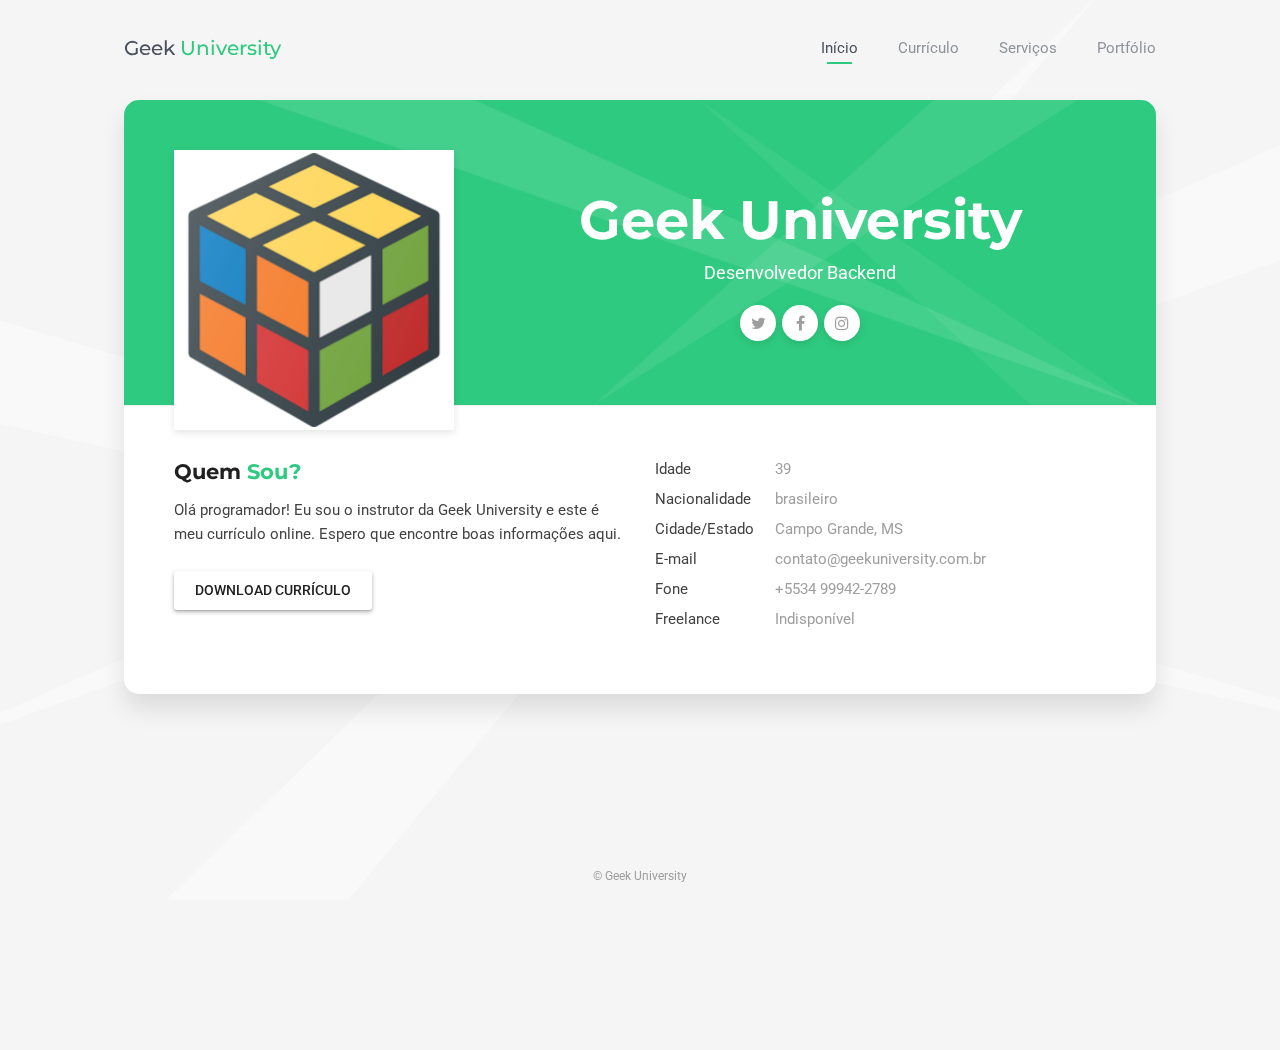
<file: index.html>
<!DOCTYPE html>
<html lang="pt-br" class="no-js">
  <head>
    <meta charset="UTF-8" />
    <meta http-equiv="X-UA-Compatible" content="IE=edge"> 
    <title>Geek University</title>
    <meta name="viewport" content="width=device-width, initial-scale=1, maximum-scale=1" />
    <meta name="description" content="Curriculum vitae Geek University" />
    <meta name="keywords" content="curriculo, vitae, geek, university, git, github" />
    <link rel="shortcut icon" href="favicon.ico">

    <link rel="stylesheet" href="css/bootstrap.min.css" type="text/css">
    <link rel="stylesheet" href="css/normalize.css" type="text/css">
    <link rel="stylesheet" href="css/animate.css" type="text/css">
    <link rel="stylesheet" href="css/transition-animations.css" type="text/css">
    <link rel="stylesheet" href="css/owl.carousel.css" type="text/css">
    <link rel="stylesheet" href="css/magnific-popup.css" type="text/css">
    <link rel="stylesheet" href="css/main-green.css" type="text/css">
    <script src="js/jquery-2.1.3.min.js"></script>
    <script src="js/modernizr.custom.js"></script>
  </head>

  <body class="material-template">
    <!-- Loading animation -->
    <div class="preloader">
      <div class="preloader-animation">
        <div class="preloader-spinner">
        </div>
      </div>
    </div>
    <!-- /Loading animation -->

    <div id="page" class="page">
      <!-- Header -->
      <header id="site_header" class="header mobile-menu-hide">
        <div class="header-content">
          <div class="site-title-block mobile-hidden">
            <a href="index.html#home"><div class="site-title">Geek <span>University</span></div></a>
          </div>

          <!-- Navigation -->
          <div class="site-nav">
            <!-- Main menu -->
            <ul id="nav" class="site-main-menu">
              <li>
                <a class="pt-trigger" href="index.html#home">Início</a>
              </li>
              <li>
                <a class="pt-trigger" href="index.html#resume">Currículo</a>
              </li>
              <li>
                <a class="pt-trigger" href="index.html#services">Serviços</a>
              </li>
              <li>
                <a class="pt-trigger" href="index.html#portfolio">Portfólio</a>
              </li>
            </ul>
            <!-- /Main menu -->
          </div>
          <!-- Navigation -->
        </div>
      </header>
      <!-- /Header -->

      <!-- Mobile Header -->
      <div class="mobile-header mobile-visible">
        <div class="mobile-logo-container">
          <div class="mobile-site-title">Geek University</div>
        </div>

        <a class="menu-toggle mobile-visible">
          <i class="fa fa-bars"></i>
        </a>
      </div>
      <!-- /Mobile Header -->

      <!-- Main Content -->
      <div id="main" class="site-main">
        <!-- Page changer wrapper -->
        <div class="pt-wrapper">
          <!-- Subpages -->
          <div class="subpages">

            <!-- Home Subpage -->
            <section class="pt-page" data-id="home">
              <div class="section-inner start-page-content">
                <div class="page-header">
                  <div class="row">
                    <div class="col-sm-4 col-md-4 col-lg-4">
                      <div class="photo">
                        <img src="images/rubik.png" alt="Geek University">
                      </div>
                    </div>

                    <div class="col-sm-8 col-md-8 col-lg-8">
                      <div class="title-block">
                        <h1>Geek University</h1>
                        <div class="owl-carousel text-rotation">                                    
                          <div class="item">
                            <div class="sp-subtitle">Desenvolvedor Backend</div>
                          </div>
                          <div class="item">
                            <div class="sp-subtitle">Cientista de Dados</div>
                          </div>
                          <div class="item">
                            <div class="sp-subtitle">Engenheiro Blockchain</div>
                          </div>
                        </div>
                      </div>

                      <div class="social-links">
                        <a href="https://www.twitter.com/" target="_blank"><i class="fa fa-twitter"></i></a>
                        <a href="https://www.facebook.com/" target="_blank"><i class="fa fa-facebook"></i></a>
                        <a href="https://www.instagram.com/" target="_blank"><i class="fa fa-instagram"></i></a>
                      </div>
                    </div>
                  </div>
                </div>

                <div class="page-content">
                  <div class="row">

                    <div class="col-sm-6 col-md-6 col-lg-6">
                      <div class="about-me">
                        <div class="block-title">
                          <h3>Quem <span>Sou?</span></h3>
                        </div>
                        <p>Olá programador! Eu sou o instrutor da Geek University e este
                          é meu currículo online. Espero que encontre boas informações
                          aqui.
                        </p>
                      </div>
                      <div class="download-resume">
                        <a href="#" class="btn btn-secondary" target="_blank">Download Currículo</a>
                      </div>
                    </div>

                    <div class="col-sm-6 col-md-6 col-lg-6">
                      <ul class="info-list">
                        <li><span class="title">Idade</span><span class="value">39</span></li>
                        <li><span class="title">Nacionalidade</span><span class="value">brasileiro</span></li>
                        <li><span class="title">Cidade/Estado</span><span class="value">Campo Grande, MS</span></li>
                        <li><span class="title">E-mail</span><span class="value">contato@geekuniversity.com.br</span></li>
                        <li><span class="title">Fone</span><span class="value">+5534 99942-2789</span></li>
                        <li><span class="title">Freelance</span><span class="value available">Indisponível</span></li>
                      </ul>
                    </div>

                  </div>
                </div>
              </div>
            </section>
            <!-- End of Home Subpage -->

            <!-- Resume Subpage -->
            <section class="pt-page" data-id="resume">
              <div class="section-inner custom-page-content">
                <div class="page-header color-1">
                  <h2>Currículo</h2>
                </div>
                <div class="page-content">

                  <div class="row">
                    <div class="col-sm-6 col-md-6 col-lg-6">
                      <div class="block">
                        <div class="block-title">
                          <h3>Educação</h3>
                        </div>

                        <div class="timeline">
                          <!-- Education 1 -->
                          <div class="timeline-item">
                            <h4 class="item-title">Curso de Programação em Python</h4>
                            <span class="item-period">2019</span>
                            <span class="item-small">Geek University</span>
                            <p class="item-description">Curso completo de programação na linguagem Python que me proporcionou verdadeiro conhecimento na linguagem.</p>
                          </div>
                          <!-- / Education 1 -->

                          <!-- Education 2 -->
                          <div class="timeline-item">
                            <h4 class="item-title">Specialization Course</h4>
                            <span class="item-period">2010</span>
                            <span class="item-small">Apple Inc.</span>
                            <p class="item-description">Mauris magna sapien, pharetra consectetur fringilla vitae, interdum sed tortor.</p>
                          </div>
                          <!-- / Education 2 -->

                        </div>
                      </div>
                    </div>

                    <div class="col-sm-6 col-md-6 col-lg-6">
                      <div class="block">
                        <div class="block-title">
                          <h3>Experiência Profissional</h3>
                        </div>

                        <div class="timeline">
                          <!-- Experience 1 -->
                          <div class="timeline-item">
                            <h4 class="item-title">Frontend-developer</h4>
                            <span class="item-period">Dec 2012 - Current</span>
                            <span class="item-small">Web Agency</span>
                            <p class="item-description">Mauris magna sapien, pharetra consectetur fringilla vitae, interdum sed tortor.</p>
                          </div>
                          <!-- / Experience 1 -->

                          <!-- Experience 2 -->
                          <div class="timeline-item">
                            <h4 class="item-title">Web Designer</h4>
                            <span class="item-period">Dec 2011 - Nov 2012</span>
                            <span class="item-small">Apple Inc.</span>
                            <p class="item-description">Mauris magna sapien, pharetra consectetur fringilla vitae, interdum sed tortor.</p>
                          </div>
                          <!-- / Experience 2 -->

                          <!-- Experience 3 -->
                          <div class="timeline-item">
                            <h4 class="item-title">Graphic Designer</h4>
                            <span class="item-period">Jan 2010 - Dec 2011</span>
                            <span class="item-small">Apple Inc.</span>
                            <p class="item-description">Mauris magna sapien, pharetra consectetur fringilla vitae, interdum sed tortor.</p>
                          </div>
                          <!-- / Experience 3 -->
                        </div>
                      </div>
                    </div>
                  </div>

                  <div class="row">
                    <div class="col-sm-6 col-md-6 col-lg-6">
                      <div class="block">
                        <div class="block-title">
                          <h3>Design <span>Skills</span></h3>
                        </div>

                        <div class="skills-info">
                          <h4>Web Design</h4>                               
                          <div class="skill-container">
                            <div class="skill-percentage skill-1"></div>
                          </div>

                          <h4>Graphic Design</h4>
                          <div class="skill-container">
                            <div class="skill-percentage skill-2"></div>
                          </div>

                          <h4>Print Design</h4>
                          <div class="skill-container">
                            <div class="skill-percentage skill-3"></div>
                          </div> 
                        </div>

                      </div>
                    </div>

                    <div class="col-sm-6 col-md-6 col-lg-6">
                      <div class="block">
                        <div class="block-title">
                          <h3>Coding <span>Skills</span></h3>
                        </div>

                        <div class="skills-info">
                          <h4>HTML5</h4>                               
                          <div class="skill-container">
                            <div class="skill-percentage skill-4"></div>
                          </div>

                          <h4>CSS3/LESS/SASS</h4>
                          <div class="skill-container">
                            <div class="skill-percentage skill-5"></div>
                          </div>

                          <h4>jQuery</h4>
                          <div class="skill-container">
                            <div class="skill-percentage skill-6"></div>
                          </div> 
                        </div>
                        
                      </div>
                    </div>
                  </div>

                  <!-- Download Resume Button -->
                  <div class="row">
                    <div class="col-sm-12 col-md-12 col-lg-12">
                      <div class="block">
                        <div class="center download-resume">
                          <a href="#" class="btn btn-secondary" target="_blank">Download Currículo</a>
                        </div>
                      </div>
                    </div>
                  </div>
                  <!-- End of Download Resume Button -->

                </div>
              </div>
            </section>
            <!-- End of Resume Subpage -->


            <!-- Services Subpage -->
            <section class="pt-page" data-id="services">
              <div class="section-inner custom-page-content">
                <div class="page-header color-1">
                  <h2>Serviços Prestados</h2>
                </div>
                <div class="page-content">
                  <!-- My Services -->
                  <div class="row">
                    <div class="col-sm-12 col-md-12">
                      <div class="block-title">
                        <h3>Sou <span>bom em...</span></h3>
                      </div>
                    </div>

                    <div class="col-sm-6 col-md-3">
                      <div class="service-block"> 
                        <div class="service-info">
                          <!--<i class="service-icon fa fa-shopping-cart"></i>-->
                          <div class="service-image">
                            <img src="images/service/python.png" alt="Responsive Design" class="mCS_img_loaded">
                          </div>
                          <h4>Programação Python</h4>
                          <p>Lorem ipsum dolor sit amet, consectetur adipisicing elit, sed do eiusmod tempor.</p>
                        </div>
                      </div>
                    </div>

                    <div class="col-sm-6 col-md-3">
                      <div class="service-block"> 
                        <div class="service-info">
                          <div class="service-image">
                            <img src="images/service/photography_icon.png" alt="Photography" class="mCS_img_loaded">
                          </div>
                          <h4>Photography</h4>
                          <p>Lorem ipsum dolor sit amet, consectetur adipisicing elit, sed do eiusmod tempor.</p>
                        </div>
                      </div>
                    </div>

                    <div class="col-sm-6 col-md-3">
                      <div class="service-block"> 
                        <div class="service-info">
                          <div class="service-image">
                            <img src="images/service/creativity_icon.png" alt="Creativity" class="mCS_img_loaded">
                          </div>
                          <h4>Management</h4>
                          <p>Lorem ipsum dolor sit amet, consectetur adipisicing elit, sed do eiusmod tempor.</p>
                        </div>
                      </div>
                    </div>

                    <div class="col-sm-6 col-md-3">
                      <div class="service-block"> 
                        <div class="service-info">
                          <div class="service-image">
                            <img src="images/service/advetising_icon.png" alt="Advetising" class="mCS_img_loaded">
                          </div>
                          <h4>Advertising</h4>
                          <p>Lorem ipsum dolor sit amet, consectetur adipisicing elit, sed do eiusmod tempor.</p>
                        </div>
                      </div>
                    </div>
                  </div>
                  <!-- End of My Services -->

                  <!-- Clients -->
                  <div class="row">
                    <div class="col-sm-12 col-md-12">
                      <div class="block-title">
                        <h3>Clientes</h3>
                      </div>

                      <div class="col-sm-4 col-md-2 subpage-block">
                        <div class="client-block">
                          <a href="index.html#" target="_blank"><img src="images/clients/client_1.png" alt="image" class="mCS_img_loaded"></a>
                        </div>
                      </div>

                      <div class="col-sm-4 col-md-2 subpage-block">
                        <div class="client-block">
                          <a href="index.html#" target="_blank"><img src="images/clients/client_2.png" alt="image" class="mCS_img_loaded"></a>
                        </div>
                      </div>

                      <div class="col-sm-4 col-md-2 subpage-block">
                        <div class="client-block">
                          <a href="index.html#" target="_blank"><img src="images/clients/client_3.png" alt="image" class="mCS_img_loaded"></a>
                        </div>
                      </div>

                      <div class="col-sm-4 col-md-2 subpage-block">
                        <div class="client-block">
                          <a href="index.html#" target="_blank"><img src="images/clients/client_4.png" alt="image" class="mCS_img_loaded"></a>
                        </div>
                      </div>

                      <div class="col-sm-4 col-md-2 subpage-block">
                        <div class="client-block">
                          <a href="index.html#" target="_blank"><img src="images/clients/client_5.png" alt="image" class="mCS_img_loaded"></a>
                        </div>
                      </div>

                      <div class="col-sm-4 col-md-2 subpage-block">
                        <div class="client-block">
                          <a href="index.html#" target="_blank"><img src="images/clients/client_6.png" alt="image" class="mCS_img_loaded"></a>
                        </div>
                      </div>

                    </div>
                  </div>
                  <!-- End of Clients -->

                  <!-- Testimonials -->
                  <div class="row">
                    <div class="col-sm-12 col-md-12">
                      <div class="block-title">
                        <h3>Depoimentos de clientes</h3>
                      </div>


                      <div class="testimonials owl-carousel block">
                        <!-- Testimonial 1 -->
                        <div class="testimonial-item">
                          <!-- Testimonial Author -->
                          <div class="testimonial-credits">
                            <!-- Picture -->
                            <div class="testimonial-picture">
                              <img src="images/testimonials/testimonial_photo_1.jpg" alt="">
                            </div>              
                            <!-- /Picture -->
                            <!-- Testimonial author information -->
                            <div class="testimonial-author-info">
                              <p class="testimonial-author">Maria Richardson</p>
                              <p class="testimonial-firm">Lindsley's Lumber</p>
                            </div>
                          </div>
                          <!-- /Testimonial author information -->
                          <!-- Testimonial Content -->
                          <div class="testimonial-content">
                            <div class="testimonial-text">
                              <p>"Phasellus eu nunc tincidunt, ultricies elit vitae, pretium eros. Sed sed ipsum sed massa."</p>
                            </div>
                          </div>            
                          <!-- /Testimonial Content -->                
                        </div>
                        <!-- End of Testimonial 1 -->

                        <!-- Testimonial 2 -->
                        <div class="testimonial-item">
                          <!-- Testimonial Author -->
                          <div class="testimonial-credits">
                            <!-- Picture -->
                            <div class="testimonial-picture">
                              <img src="images/testimonials/testimonial_photo_2.jpg" alt="">
                            </div>              
                            <!-- /Picture -->
                            <!-- Testimonial author information -->
                            <div class="testimonial-author-info">
                              <p class="testimonial-author">John Doe</p>
                              <p class="testimonial-firm">Apple Inc.</p>
                            </div>
                          </div>
                          <!-- /Testimonial author information -->
                          <!-- Testimonial Content -->
                          <div class="testimonial-content">
                            <div class="testimonial-text">
                              <p>"Vivamus porta dapibus tristique. Suspendisse et arcu eget nisi convallis eleifend nec ac lorem.</p>
                            </div>
                          </div>            
                          <!-- /Testimonial Content -->                
                        </div>
                        <!-- End of Testimonial 2 -->

                        <!-- Testimonial 3 -->
                        <div class="testimonial-item">
                          <!-- Testimonial Author -->
                          <div class="testimonial-credits">
                            <!-- Picture -->
                            <div class="testimonial-picture">
                              <img src="images/testimonials/testimonial_photo_3.jpg" alt="">
                            </div>              
                            <!-- /Picture -->
                            <!-- Testimonial author information -->
                            <div class="testimonial-author-info">
                              <p class="testimonial-author">George McQueen</p>
                              <p class="testimonial-firm">Harmony House</p>
                            </div>
                          </div>
                          <!-- /Testimonial author information -->
                          <!-- Testimonial Content -->
                          <div class="testimonial-content">
                            <div class="testimonial-text">
                              <p>"Aliquam congue auctor lectus sed fermentum. Nulla ultricies tellus quis sapien lacinia egestas."</p>
                            </div>
                          </div>            
                          <!-- /Testimonial Content -->                
                        </div>
                        <!-- End of Testimonial 3 -->
                      </div>
                    </div>
                  </div>
                  <!-- End of Tesimonials -->
                </div>
              </div>
            </section>
            <!-- End of Services Subpage -->


            <!-- Portfolio Subpage -->
            <section class="pt-page" data-id="portfolio">
              <div class="section-inner custom-page-content">
                <div class="page-header color-1">
                  <h2>Portfólio</h2>
                </div>
                <div class="page-content">

                  <!-- Portfolio Content -->
                  <div class="portfolio-content">
                                
                    <!-- Portfolio filter -->
                    <ul id="portfolio_filters" class="portfolio-filters">
                      <li class="active">
                        <a class="filter btn btn-sm btn-link active" data-group="all">Tudo</a>
                      </li>
                      <li>
                        <a class="filter btn btn-sm btn-link" data-group="media">Web Design</a>
                      </li>
                      <li>
                        <a class="filter btn btn-sm btn-link" data-group="illustration">SEO</a>
                      </li>
                      <li>
                        <a class="filter btn btn-sm btn-link" data-group="video">Programação</a>
                      </li>
                    </ul>
                    <!-- End of Portfolio filter -->

                    <!-- Portfolio Grid -->
                    <div id="portfolio_grid" class="portfolio-grid portfolio-masonry masonry-grid-3">

                      <!-- Portfolio Item 1 -->
                      <figure class="item" data-groups='["all", "media"]'>
                        <a href="images/portfolio/full/3.jpg" class="lightbox" title="Duis Eu Eros Viverra">
                          <img src="images/portfolio/1.jpg" alt="">
                          <div>
                            <h5 class="name">Project Name</h5>
                            <small>Media</small>
                            <i class="fa fa-file-text-o"></i>
                          </div>
                        </a>
                      </figure>
                      <!-- /Portfolio Item 1 -->

                      <!-- Portfolio Item 2 -->
                      <figure class="item" data-groups='["all", "video"]'>
                        <a href="https://player.vimeo.com/video/97102654?autoplay=1" title="Praesent Dolor Ex" class="lightbox mfp-iframe">
                          <img src="images/portfolio/2.jpg" alt="">
                          <div>
                            <h5 class="name">Project Name</h5>
                            <small>Video</small>
                            <i class="fa fa-video-camera"></i>
                          </div>
                        </a>
                      </figure>
                      <!-- /Portfolio Item 2 -->

                      <!-- Portfolio Item 3 -->
                      <figure class="item" data-groups='["all","illustration"]'>
                        <a href="images/portfolio/full/3.jpg" class="lightbox" title="Duis Eu Eros Viverra">
                          <img src="images/portfolio/3.jpg" alt="">
                          <div>
                            <h5 class="name">Project Name</h5>
                            <small>Illustration</small>
                            <i class="fa fa-image"></i>
                          </div>
                        </a>
                      </figure>
                      <!-- /Portfolio Item 3 -->

                      <!-- Portfolio Item 4 -->
                      <figure class="item" data-groups='["all", "media"]'>
                        <a href="images/portfolio/full/4.jpg" class="lightbox" title="Duis Eu Eros Viverra">
                          <img src="images/portfolio/4.jpg" alt="">
                          <div>
                            <h5 class="name">Project Name</h5>
                            <small>Media</small>
                            <i class="fa fa-file-text-o"></i>
                          </div>
                        </a>
                      </figure>
                      <!-- /Portfolio Item 4 -->

                      <!-- Portfolio Item 5 -->
                      <figure class="item" data-groups='["all", "illustration"]'>
                        <a href="images/portfolio/full/5.jpg" class="lightbox" title="Aliquam Condimentum Magna Rhoncus">
                          <img src="images/portfolio/5.jpg" alt="">
                          <div>
                            <h5 class="name">Project Name</h5>
                            <small>Illustration</small>
                            <i class="fa fa-image"></i>
                          </div>
                        </a>
                      </figure>
                      <!-- /Portfolio Item 5 -->

                      <!-- Portfolio Item 6 -->
                      <figure class="item" data-groups='["all", "media"]'>
                        <a href="images/portfolio/full/6.jpg" class="lightbox" title="Duis Eu Eros Viverra">
                          <img src="images/portfolio/6.jpg" alt="">
                          <div>
                            <h5 class="name">Project Name</h5>
                            <small>Media</small>
                            <i class="fa fa-file-text-o"></i>
                          </div>
                        </a>
                      </figure>
                      <!-- /Portfolio Item 6 -->

                      <!-- Portfolio Item 7 -->
                      <figure class="item" data-groups='["all", "video"]'>
                        <a href="https://player.vimeo.com/video/97102654?autoplay=1" title="Nulla Facilisi" class="lightbox mfp-iframe">
                          <img src="images/portfolio/7.jpg" alt="">
                          <div>
                            <h5 class="name">Project Name</h5>
                            <small>Video</small>
                            <i class="fa fa-video-camera"></i>
                          </div>
                        </a>
                      </figure>
                      <!-- /Portfolio Item 7 -->

                      <!-- Portfolio Item 8 -->
                      <figure class="item" data-groups='["all",  "media"]'>
                       <a href="images/portfolio/full/1.jpg" class="lightbox" title="Duis Eu Eros Viverra">
                          <img src="images/portfolio/8.jpg" alt="">
                          <div>
                            <h5 class="name">Project Name</h5>
                            <small>Media</small>
                            <i class="fa fa-file-text-o"></i>
                          </div>
                        </a>
                      </figure>
                      <!-- /Portfolio Item 8 -->

                      <!-- Portfolio Item 9 -->
                      <figure class="item" data-groups='["all","illustration"]'>
                        <a href="images/portfolio/full/9.jpg" class="lightbox" title="Mauris Neque Dolor">
                          <img src="images/portfolio/9.jpg" alt="">
                          <div>
                            <h5 class="name">Project Name</h5>
                            <small>Illustration</small>
                            <i class="fa fa-image"></i>
                          </div>
                        </a>
                      </figure>
                      <!-- /Portfolio Item 9 -->

                      <!-- Portfolio Item 10 -->
                      <figure class="item" data-groups='["all", "video"]'>
                        <a href="https://player.vimeo.com/video/97102654?autoplay=1" title="Donec Lectus Arcu" class="lightbox mfp-iframe">
                          <img src="images/portfolio/10.jpg" alt="">
                          <div>
                            <h5 class="name">Project Name</h5>
                            <small>Video</small>
                            <i class="fa fa-video-camera"></i>
                          </div>
                        </a>
                      </figure>
                      <!-- /Portfolio Item 10 -->

                      <!-- Portfolio Item 11 -->
                      <figure class="item" data-groups='["all","illustration"]'>
                        <a href="images/portfolio/full/11.jpg" class="lightbox" title="Duis Eu Eros Viverra">
                          <img src="images/portfolio/11.jpg" alt="">
                          <div>
                            <h5 class="name">Project Name</h5>
                            <small>Illustration</small>
                            <i class="fa fa-image"></i>
                          </div>
                        </a>
                      </figure>
                      <!-- /Portfolio Item 11 -->

                      <!-- Portfolio Item 12 -->
                      <figure class="item" data-groups='["all","media"]'>
                        <a href="images/portfolio/full/1.jpg" class="lightbox" title="Duis Eu Eros Viverra">
                          <img src="images/portfolio/12.jpg" alt="">
                          <div>
                            <h5 class="name">Project Name</h5>
                            <small>Media</small>
                            <i class="fa fa-file-text-o"></i>
                          </div>
                        </a>
                      </figure>
                      <!-- /Portfolio Item 12 -->
                    </div>
                    <!-- /Portfolio Grid -->

                  </div>
                  <!-- /Portfolio Content -->
                </div>
              </div>
            </section>
            <!-- /Portfolio Subpage -->

          </div>
        </div>
        <!-- /Page changer wrapper -->
      </div>
      <!-- /Main Content -->
    </div>
    <footer>
      <div class="copyrights">&copy; Geek University</div>
    </footer>
    <script type="text/javascript" src="js/bootstrap.min.js"></script>
    <script type="text/javascript" src="js/pages-switcher.js"></script>
    <script type="text/javascript" src="js/imagesloaded.pkgd.min.js"></script>
    <script type="text/javascript" src="js/validator.js"></script>
    <script type="text/javascript" src="js/jquery.shuffle.min.js"></script>
    <script type="text/javascript" src="js/masonry.pkgd.min.js"></script>
    <script type="text/javascript" src="js/owl.carousel.min.js"></script>
    <script type="text/javascript" src="js/jquery.magnific-popup.min.js"></script>
    <script type="text/javascript" src="js/jquery.hoverdir.js"></script>
    <script type="text/javascript" src="js/jquery.googlemap.js"></script>
    <script type="text/javascript" src="js/main.js"></script>
  </body>
</html>
</file>
<file: css/transition-animations.css>
/* animation sets */

/* move from / to  */

.pt-page-moveToLeft {
	-webkit-animation: moveToLeft .6s ease both;
	animation: moveToLeft .6s ease both;
}

.pt-page-moveFromLeft {
	-webkit-animation: moveFromLeft .6s ease both;
	animation: moveFromLeft .6s ease both;
}

.pt-page-moveToRight {
	-webkit-animation: moveToRight .6s ease both;
	animation: moveToRight .6s ease both;
}

.pt-page-moveFromRight {
	-webkit-animation: moveFromRight .6s ease both;
	animation: moveFromRight .6s ease both;
}

.pt-page-moveToTop {
	-webkit-animation: moveToTop .6s ease both;
	animation: moveToTop .6s ease both;
}

.pt-page-moveFromTop {
	-webkit-animation: moveFromTop .6s ease both;
	animation: moveFromTop .6s ease both;
}

.pt-page-moveToBottom {
	-webkit-animation: moveToBottom .6s ease both;
	animation: moveToBottom .6s ease both;
}

.pt-page-moveFromBottom {
	-webkit-animation: moveFromBottom .6s ease both;
	animation: moveFromBottom .6s ease both;
}

/* fade */

.pt-page-fade {
	-webkit-animation: fade .7s ease both;
	animation: fade .7s ease both;
}

/* move from / to and fade */

.pt-page-moveToLeftFade {
	-webkit-animation: moveToLeftFade .7s ease both;
	animation: moveToLeftFade .7s ease both;
}

.pt-page-moveFromLeftFade {
	-webkit-animation: moveFromLeftFade .7s ease both;
	animation: moveFromLeftFade .7s ease both;
}

.pt-page-moveToRightFade {
	-webkit-animation: moveToRightFade .7s ease both;
	animation: moveToRightFade .7s ease both;
}

.pt-page-moveFromRightFade {
	-webkit-animation: moveFromRightFade .7s ease both;
	animation: moveFromRightFade .7s ease both;
}

.pt-page-moveToTopFade {
	-webkit-animation: moveToTopFade .7s ease both;
	animation: moveToTopFade .7s ease both;
}

.pt-page-moveFromTopFade {
	-webkit-animation: moveFromTopFade .7s ease both;
	animation: moveFromTopFade .7s ease both;
}

.pt-page-moveToBottomFade {
	-webkit-animation: moveToBottomFade .7s ease both;
	animation: moveToBottomFade .7s ease both;
}

.pt-page-moveFromBottomFade {
	-webkit-animation: moveFromBottomFade .7s ease both;
	animation: moveFromBottomFade .7s ease both;
}

/* move to with different easing */

.pt-page-moveToLeftEasing {
	-webkit-animation: moveToLeft .7s ease-in-out both;
	animation: moveToLeft .7s ease-in-out both;
}
.pt-page-moveToRightEasing {
	-webkit-animation: moveToRight .7s ease-in-out both;
	animation: moveToRight .7s ease-in-out both;
}
.pt-page-moveToTopEasing {
	-webkit-animation: moveToTop .7s ease-in-out both;
	animation: moveToTop .7s ease-in-out both;
}
.pt-page-moveToBottomEasing {
	-webkit-animation: moveToBottom .7s ease-in-out both;
	animation: moveToBottom .7s ease-in-out both;
}

/********************************* keyframes **************************************/

/* move from / to  */

@-webkit-keyframes moveToLeft {
	from { }
	to { -webkit-transform: translateX(-100%); }
}
@keyframes moveToLeft {
	from { }
	to { -webkit-transform: translateX(-100%); transform: translateX(-100%); }
}

@-webkit-keyframes moveFromLeft {
	from { -webkit-transform: translateX(-100%); }
}
@keyframes moveFromLeft {
	from { -webkit-transform: translateX(-100%); transform: translateX(-100%); }
}

@-webkit-keyframes moveToRight { 
	from { }
	to { -webkit-transform: translateX(100%); }
}
@keyframes moveToRight { 
	from { }
	to { -webkit-transform: translateX(100%); transform: translateX(100%); }
}

@-webkit-keyframes moveFromRight {
	from { -webkit-transform: translateX(100%); }
}
@keyframes moveFromRight {
	from { -webkit-transform: translateX(100%); transform: translateX(100%); }
}

@-webkit-keyframes moveToTop {
	from { }
	to { -webkit-transform: translateY(-100%); }
}
@keyframes moveToTop {
	from { }
	to { -webkit-transform: translateY(-100%); transform: translateY(-100%); }
}

@-webkit-keyframes moveFromTop {
	from { -webkit-transform: translateY(-100%); }
}
@keyframes moveFromTop {
	from { -webkit-transform: translateY(-100%); transform: translateY(-100%); }
}

@-webkit-keyframes moveToBottom {
	from { }
	to { -webkit-transform: translateY(100%); }
}
@keyframes moveToBottom {
	from { }
	to { -webkit-transform: translateY(100%); transform: translateY(100%); }
}

@-webkit-keyframes moveFromBottom {
	from { -webkit-transform: translateY(100%); }
}
@keyframes moveFromBottom {
	from { -webkit-transform: translateY(100%); transform: translateY(100%); }
}

/* fade */

@-webkit-keyframes fade {
	from { }
	to { opacity: 0.3; }
}
@keyframes fade {
	from { }
	to { opacity: 0.3; }
}

/* move from / to and fade */

@-webkit-keyframes moveToLeftFade {
	from { }
	to { opacity: 0.3; -webkit-transform: translateX(-100%); }
}
@keyframes moveToLeftFade {
	from { }
	to { opacity: 0.3; -webkit-transform: translateX(-100%); transform: translateX(-100%); }
}

@-webkit-keyframes moveFromLeftFade {
	from { opacity: 0.3; -webkit-transform: translateX(-100%); }
}
@keyframes moveFromLeftFade {
	from { opacity: 0.3; -webkit-transform: translateX(-100%); transform: translateX(-100%); }
}

@-webkit-keyframes moveToRightFade {
	from { }
	to { opacity: 0.3; -webkit-transform: translateX(100%); }
}
@keyframes moveToRightFade {
	from { }
	to { opacity: 0.3; -webkit-transform: translateX(100%); transform: translateX(100%); }
}

@-webkit-keyframes moveFromRightFade {
	from { opacity: 0.3; -webkit-transform: translateX(100%); }
}
@keyframes moveFromRightFade {
	from { opacity: 0.3; -webkit-transform: translateX(100%); transform: translateX(100%); }
}

@-webkit-keyframes moveToTopFade {
	from { }
	to { opacity: 0.3; -webkit-transform: translateY(-100%); }
}
@keyframes moveToTopFade {
	from { }
	to { opacity: 0.3; -webkit-transform: translateY(-100%); transform: translateY(-100%); }
}

@-webkit-keyframes moveFromTopFade {
	from { opacity: 0.3; -webkit-transform: translateY(-100%); }
}
@keyframes moveFromTopFade {
	from { opacity: 0.3; -webkit-transform: translateY(-100%); transform: translateY(-100%); }
}

@-webkit-keyframes moveToBottomFade {
	from { }
	to { opacity: 0.3; -webkit-transform: translateY(100%); }
}
@keyframes moveToBottomFade {
	from { }
	to { opacity: 0.3; -webkit-transform: translateY(100%); transform: translateY(100%); }
}

@-webkit-keyframes moveFromBottomFade {
	from { opacity: 0.3; -webkit-transform: translateY(100%); }
}
@keyframes moveFromBottomFade {
	from { opacity: 0.3; -webkit-transform: translateY(100%); transform: translateY(100%); }
}

/* scale and fade */

.pt-page-scaleDown {
	-webkit-animation: scaleDown .7s ease both;
	animation: scaleDown .7s ease both;
}

.pt-page-scaleUp {
	-webkit-animation: scaleUp .7s ease both;
	animation: scaleUp .7s ease both;
}

.pt-page-scaleUpDown {
	-webkit-animation: scaleUpDown .5s ease both;
	animation: scaleUpDown .5s ease both;
}

.pt-page-scaleDownUp {
	-webkit-animation: scaleDownUp .5s ease both;
	animation: scaleDownUp .5s ease both;
}

.pt-page-scaleDownCenter {
	-webkit-animation: scaleDownCenter .4s ease-in both;
	animation: scaleDownCenter .4s ease-in both;
}

.pt-page-scaleUpCenter {
	-webkit-animation: scaleUpCenter .4s ease-out both;
	animation: scaleUpCenter .4s ease-out both;
}

/********************************* keyframes **************************************/

/* scale and fade */

@-webkit-keyframes scaleDown {
	from { }
	to { opacity: 0; -webkit-transform: scale(.8); }
}
@keyframes scaleDown {
	from { }
	to { opacity: 0; -webkit-transform: scale(.8); transform: scale(.8); }
}

@-webkit-keyframes scaleUp {
	from { opacity: 0; -webkit-transform: scale(.8); }
}
@keyframes scaleUp {
	from { opacity: 0; -webkit-transform: scale(.8); transform: scale(.8); }
}

@-webkit-keyframes scaleUpDown {
	from { opacity: 0; -webkit-transform: scale(1.2); }
}
@keyframes scaleUpDown {
	from { opacity: 0; -webkit-transform: scale(1.2); transform: scale(1.2); }
}

@-webkit-keyframes scaleDownUp {
	from { }
	to { opacity: 0; -webkit-transform: scale(1.2); }
}
@keyframes scaleDownUp {
	from { }
	to { opacity: 0; -webkit-transform: scale(1.2); transform: scale(1.2); }
}

@-webkit-keyframes scaleDownCenter {
	from { }
	to { opacity: 0; -webkit-transform: scale(.7); }
}
@keyframes scaleDownCenter {
	from { }
	to { opacity: 0; -webkit-transform: scale(.7); transform: scale(.7); }
}

@-webkit-keyframes scaleUpCenter {
	from { opacity: 0; -webkit-transform: scale(.7); }
}
@keyframes scaleUpCenter {
	from { opacity: 0; -webkit-transform: scale(.7); transform: scale(.7); }
}

/* rotate sides first and scale */

.pt-page-rotateRightSideFirst {
	-webkit-transform-origin: 0% 50%;
	transform-origin: 0% 50%;
	-webkit-animation: rotateRightSideFirst .8s both ease-in;
	animation: rotateRightSideFirst .8s both ease-in;
}
.pt-page-rotateLeftSideFirst {
	-webkit-transform-origin: 100% 50%;
	transform-origin: 100% 50%;
	-webkit-animation: rotateLeftSideFirst .8s both ease-in;
	animation: rotateLeftSideFirst .8s both ease-in;
}
.pt-page-rotateTopSideFirst {
	-webkit-transform-origin: 50% 100%;
	transform-origin: 50% 100%;
	-webkit-animation: rotateTopSideFirst .8s both ease-in;
	animation: rotateTopSideFirst .8s both ease-in;
}
.pt-page-rotateBottomSideFirst {
	-webkit-transform-origin: 50% 0%;
	transform-origin: 50% 0%;
	-webkit-animation: rotateBottomSideFirst .8s both ease-in;
	animation: rotateBottomSideFirst .8s both ease-in;
}

/* flip */

.pt-page-flipOutRight {
	-webkit-transform-origin: 50% 50%;
	transform-origin: 50% 50%;
	-webkit-animation: flipOutRight .5s both ease-in;
	animation: flipOutRight .5s both ease-in;
}
.pt-page-flipInLeft {
	-webkit-transform-origin: 50% 50%;
	transform-origin: 50% 50%;
	-webkit-animation: flipInLeft .5s both ease-out;
	animation: flipInLeft .5s both ease-out;
}
.pt-page-flipOutLeft {
	-webkit-transform-origin: 50% 50%;
	transform-origin: 50% 50%;
	-webkit-animation: flipOutLeft .5s both ease-in;
	animation: flipOutLeft .5s both ease-in;
}
.pt-page-flipInRight {
	-webkit-transform-origin: 50% 50%;
	transform-origin: 50% 50%;
	-webkit-animation: flipInRight .5s both ease-out;
	animation: flipInRight .5s both ease-out;
}
.pt-page-flipOutTop {
	-webkit-transform-origin: 50% 50%;
	transform-origin: 50% 50%;
	-webkit-animation: flipOutTop .5s both ease-in;
	animation: flipOutTop .5s both ease-in;
}
.pt-page-flipInBottom {
	-webkit-transform-origin: 50% 50%;
	transform-origin: 50% 50%;
	-webkit-animation: flipInBottom .5s both ease-out;
	animation: flipInBottom .5s both ease-out;
}
.pt-page-flipOutBottom {
	-webkit-transform-origin: 50% 50%;
	transform-origin: 50% 50%;
	-webkit-animation: flipOutBottom .5s both ease-in;
	animation: flipOutBottom .5s both ease-in;
}
.pt-page-flipInTop {
	-webkit-transform-origin: 50% 50%;
	transform-origin: 50% 50%;
	-webkit-animation: flipInTop .5s both ease-out;
	animation: flipInTop .5s both ease-out;
}

/* rotate fall */

.pt-page-rotateFall {
	-webkit-transform-origin: 0% 0%;
	transform-origin: 0% 0%;
	-webkit-animation: rotateFall 1s both ease-in;
	animation: rotateFall 1s both ease-in;
}

/* rotate newspaper */
.pt-page-rotateOutNewspaper {
	-webkit-transform-origin: 50% 50%;
	transform-origin: 50% 50%;
	-webkit-animation: rotateOutNewspaper .5s both ease-in;
	animation: rotateOutNewspaper .5s both ease-in;
}
.pt-page-rotateInNewspaper {
	-webkit-transform-origin: 50% 50%;
	transform-origin: 50% 50%;
	-webkit-animation: rotateInNewspaper .5s both ease-out;
	animation: rotateInNewspaper .5s both ease-out;
}

/* push */
.pt-page-rotatePushLeft {
	-webkit-transform-origin: 0% 50%;
	transform-origin: 0% 50%;
	-webkit-animation: rotatePushLeft .8s both ease;
	animation: rotatePushLeft .8s both ease;
}
.pt-page-rotatePushRight {
	-webkit-transform-origin: 100% 50%;
	transform-origin: 100% 50%;
	-webkit-animation: rotatePushRight .8s both ease;
	animation: rotatePushRight .8s both ease;
}
.pt-page-rotatePushTop {
	-webkit-transform-origin: 50% 0%;
	transform-origin: 50% 0%;
	-webkit-animation: rotatePushTop .8s both ease;
	animation: rotatePushTop .8s both ease;
}
.pt-page-rotatePushBottom {
	-webkit-transform-origin: 50% 100%;
	transform-origin: 50% 100%;
	-webkit-animation: rotatePushBottom .8s both ease;
	animation: rotatePushBottom .8s both ease;
}

/* pull */
.pt-page-rotatePullRight {
	-webkit-transform-origin: 100% 50%;
	transform-origin: 100% 50%;
	-webkit-animation: rotatePullRight .5s both ease;
	animation: rotatePullRight .5s both ease;
}
.pt-page-rotatePullLeft {
	-webkit-transform-origin: 0% 50%;
	transform-origin: 0% 50%;
	-webkit-animation: rotatePullLeft .5s both ease;
	animation: rotatePullLeft .5s both ease;
}
.pt-page-rotatePullTop {
	-webkit-transform-origin: 50% 0%;
	transform-origin: 50% 0%;
	-webkit-animation: rotatePullTop .5s both ease;
	animation: rotatePullTop .5s both ease;
}
.pt-page-rotatePullBottom {
	-webkit-transform-origin: 50% 100%;
	transform-origin: 50% 100%;
	-webkit-animation: rotatePullBottom .5s both ease;
	animation: rotatePullBottom .5s both ease;
}

/* fold */
.pt-page-rotateFoldRight {
	-webkit-transform-origin: 0% 50%;
	transform-origin: 0% 50%;
	-webkit-animation: rotateFoldRight .7s both ease;
	animation: rotateFoldRight .7s both ease;
}
.pt-page-rotateFoldLeft {
	-webkit-transform-origin: 100% 50%;
	transform-origin: 100% 50%;
	-webkit-animation: rotateFoldLeft .7s both ease;
	animation: rotateFoldLeft .7s both ease;
}
.pt-page-rotateFoldTop {
	-webkit-transform-origin: 50% 100%;
	transform-origin: 50% 100%;
	-webkit-animation: rotateFoldTop .7s both ease;
	animation: rotateFoldTop .7s both ease;
}
.pt-page-rotateFoldBottom {
	-webkit-transform-origin: 50% 0%;
	transform-origin: 50% 0%;
	-webkit-animation: rotateFoldBottom .7s both ease;
	animation: rotateFoldBottom .7s both ease;
}

/* unfold */
.pt-page-rotateUnfoldLeft {
	-webkit-transform-origin: 100% 50%;
	transform-origin: 100% 50%;
	-webkit-animation: rotateUnfoldLeft .7s both ease;
	animation: rotateUnfoldLeft .7s both ease;
}
.pt-page-rotateUnfoldRight {
	-webkit-transform-origin: 0% 50%;
	transform-origin: 0% 50%;
	-webkit-animation: rotateUnfoldRight .7s both ease;
	animation: rotateUnfoldRight .7s both ease;
}
.pt-page-rotateUnfoldTop {
	-webkit-transform-origin: 50% 100%;
	transform-origin: 50% 100%;
	-webkit-animation: rotateUnfoldTop .7s both ease;
	animation: rotateUnfoldTop .7s both ease;
}
.pt-page-rotateUnfoldBottom {
	-webkit-transform-origin: 50% 0%;
	transform-origin: 50% 0%;
	-webkit-animation: rotateUnfoldBottom .7s both ease;
	animation: rotateUnfoldBottom .7s both ease;
}

/* room walls */
.pt-page-rotateRoomLeftOut {
	-webkit-transform-origin: 100% 50%;
	transform-origin: 100% 50%;
	-webkit-animation: rotateRoomLeftOut .8s both ease;
	animation: rotateRoomLeftOut .8s both ease;
}
.pt-page-rotateRoomLeftIn {
	-webkit-transform-origin: 0% 50%;
	transform-origin: 0% 50%;
	-webkit-animation: rotateRoomLeftIn .8s both ease;
	animation: rotateRoomLeftIn .8s both ease;
}
.pt-page-rotateRoomRightOut {
	-webkit-transform-origin: 0% 50%;
	transform-origin: 0% 50%;
	-webkit-animation: rotateRoomRightOut .8s both ease;
	animation: rotateRoomRightOut .8s both ease;
}
.pt-page-rotateRoomRightIn {
	-webkit-transform-origin: 100% 50%;
	transform-origin: 100% 50%;
	-webkit-animation: rotateRoomRightIn .8s both ease;
	animation: rotateRoomRightIn .8s both ease;
}
.pt-page-rotateRoomTopOut {
	-webkit-transform-origin: 50% 100%;
	transform-origin: 50% 100%;
	-webkit-animation: rotateRoomTopOut .8s both ease;
	animation: rotateRoomTopOut .8s both ease;
}
.pt-page-rotateRoomTopIn {
	-webkit-transform-origin: 50% 0%;
	transform-origin: 50% 0%;
	-webkit-animation: rotateRoomTopIn .8s both ease;
	animation: rotateRoomTopIn .8s both ease;
}
.pt-page-rotateRoomBottomOut {
	-webkit-transform-origin: 50% 0%;
	transform-origin: 50% 0%;
	-webkit-animation: rotateRoomBottomOut .8s both ease;
	animation: rotateRoomBottomOut .8s both ease;
}
.pt-page-rotateRoomBottomIn {
	-webkit-transform-origin: 50% 100%;
	transform-origin: 50% 100%;
	-webkit-animation: rotateRoomBottomIn .8s both ease;
	animation: rotateRoomBottomIn .8s both ease;
}

/* cube */
.pt-page-rotateCubeLeftOut {
	-webkit-transform-origin: 100% 50%;
	transform-origin: 100% 50%;
	-webkit-animation: rotateCubeLeftOut .6s both ease-in;
	animation: rotateCubeLeftOut .6s both ease-in;
}
.pt-page-rotateCubeLeftIn {
	-webkit-transform-origin: 0% 50%;
	transform-origin: 0% 50%;
	-webkit-animation: rotateCubeLeftIn .6s both ease-in;
	animation: rotateCubeLeftIn .6s both ease-in;
}
.pt-page-rotateCubeRightOut {
	-webkit-transform-origin: 0% 50%;
	transform-origin: 0% 50%;
	-webkit-animation: rotateCubeRightOut .6s both ease-in;
	animation: rotateCubeRightOut .6s both ease-in;
}
.pt-page-rotateCubeRightIn {
	-webkit-transform-origin: 100% 50%;
	transform-origin: 100% 50%;
	-webkit-animation: rotateCubeRightIn .6s both ease-in;
	animation: rotateCubeRightIn .6s both ease-in;
}
.pt-page-rotateCubeTopOut {
	-webkit-transform-origin: 50% 100%;
	transform-origin: 50% 100%;
	-webkit-animation: rotateCubeTopOut .6s both ease-in;
	animation: rotateCubeTopOut .6s both ease-in;
}
.pt-page-rotateCubeTopIn {
	-webkit-transform-origin: 50% 0%;
	transform-origin: 50% 0%;
	-webkit-animation: rotateCubeTopIn .6s both ease-in;
	animation: rotateCubeTopIn .6s both ease-in;
}
.pt-page-rotateCubeBottomOut {
	-webkit-transform-origin: 50% 0%;
	transform-origin: 50% 0%;
	-webkit-animation: rotateCubeBottomOut .6s both ease-in;
	animation: rotateCubeBottomOut .6s both ease-in;
}
.pt-page-rotateCubeBottomIn {
	-webkit-transform-origin: 50% 100%;
	transform-origin: 50% 100%;
	-webkit-animation: rotateCubeBottomIn .6s both ease-in;
	animation: rotateCubeBottomIn .6s both ease-in;
}

/* carousel */
.pt-page-rotateCarouselLeftOut {
	-webkit-transform-origin: 100% 50%;
	transform-origin: 100% 50%;
	-webkit-animation: rotateCarouselLeftOut .8s both ease;
	animation: rotateCarouselLeftOut .8s both ease;
}
.pt-page-rotateCarouselLeftIn {
	-webkit-transform-origin: 0% 50%;
	transform-origin: 0% 50%;
	-webkit-animation: rotateCarouselLeftIn .8s both ease;
	animation: rotateCarouselLeftIn .8s both ease;
}
.pt-page-rotateCarouselRightOut {
	-webkit-transform-origin: 0% 50%;
	transform-origin: 0% 50%;
	-webkit-animation: rotateCarouselRightOut .8s both ease;
	animation: rotateCarouselRightOut .8s both ease;
}
.pt-page-rotateCarouselRightIn {
	-webkit-transform-origin: 100% 50%;
	transform-origin: 100% 50%;
	-webkit-animation: rotateCarouselRightIn .8s both ease;
	animation: rotateCarouselRightIn .8s both ease;
}
.pt-page-rotateCarouselTopOut {
	-webkit-transform-origin: 50% 100%;
	transform-origin: 50% 100%;
	-webkit-animation: rotateCarouselTopOut .8s both ease;
	animation: rotateCarouselTopOut .8s both ease;
}
.pt-page-rotateCarouselTopIn {
	-webkit-transform-origin: 50% 0%;
	transform-origin: 50% 0%;
	-webkit-animation: rotateCarouselTopIn .8s both ease;
	animation: rotateCarouselTopIn .8s both ease;
}
.pt-page-rotateCarouselBottomOut {
	-webkit-transform-origin: 50% 0%;
	transform-origin: 50% 0%;
	-webkit-animation: rotateCarouselBottomOut .8s both ease;
	animation: rotateCarouselBottomOut .8s both ease;
}
.pt-page-rotateCarouselBottomIn {
	-webkit-transform-origin: 50% 100%;
	transform-origin: 50% 100%;
	-webkit-animation: rotateCarouselBottomIn .8s both ease;
	animation: rotateCarouselBottomIn .8s both ease;
}

/* sides */
.pt-page-rotateSidesOut {
	-webkit-transform-origin: -50% 50%;
	transform-origin: -50% 50%;
	-webkit-animation: rotateSidesOut .5s both ease-in;
	animation: rotateSidesOut .5s both ease-in;
}
.pt-page-rotateSidesIn {
	-webkit-transform-origin: 150% 50%;
	transform-origin: 150% 50%;
	-webkit-animation: rotateSidesIn .5s both ease-out;
	animation: rotateSidesIn .5s both ease-out;
}

/* slide */
.pt-page-rotateSlideOut {
	-webkit-animation: rotateSlideOut 1s both ease;
	animation: rotateSlideOut 1s both ease;
}
.pt-page-rotateSlideIn {
	-webkit-animation: rotateSlideIn 1s both ease;
	animation: rotateSlideIn 1s both ease;
}

/********************************* keyframes **************************************/

/* rotate sides first and scale */

@-webkit-keyframes rotateRightSideFirst {
	0% { }
	40% { -webkit-transform: rotateY(15deg); opacity: .8; -webkit-animation-timing-function: ease-out; }
	100% { -webkit-transform: scale(0.8) translateZ(-200px); opacity:0; }
}
@keyframes rotateRightSideFirst {
	0% { }
	40% { -webkit-transform: rotateY(15deg); transform: rotateY(15deg); opacity: .8; -webkit-animation-timing-function: ease-out; animation-timing-function: ease-out; }
	100% { -webkit-transform: scale(0.8) translateZ(-200px); transform: scale(0.8) translateZ(-200px); opacity:0; }
}

@-webkit-keyframes rotateLeftSideFirst {
	0% { }
	40% { -webkit-transform: rotateY(-15deg); opacity: .8; -webkit-animation-timing-function: ease-out; }
	100% { -webkit-transform: scale(0.8) translateZ(-200px); opacity:0; }
}
@keyframes rotateLeftSideFirst {
	0% { }
	40% { -webkit-transform: rotateY(-15deg); transform: rotateY(-15deg); opacity: .8; -webkit-animation-timing-function: ease-out; animation-timing-function: ease-out; }
	100% { -webkit-transform: scale(0.8) translateZ(-200px); transform: scale(0.8) translateZ(-200px); opacity:0; }
}

@-webkit-keyframes rotateTopSideFirst {
	0% { }
	40% { -webkit-transform: rotateX(15deg); opacity: .8; -webkit-animation-timing-function: ease-out; }
	100% { -webkit-transform: scale(0.8) translateZ(-200px); opacity:0; }
}
@keyframes rotateTopSideFirst {
	0% { }
	40% { -webkit-transform: rotateX(15deg); transform: rotateX(15deg); opacity: .8; -webkit-animation-timing-function: ease-out; animation-timing-function: ease-out; }
	100% { -webkit-transform: scale(0.8) translateZ(-200px); transform: scale(0.8) translateZ(-200px); opacity:0; }
}

@-webkit-keyframes rotateBottomSideFirst {
	0% { }
	40% { -webkit-transform: rotateX(-15deg); opacity: .8; -webkit-animation-timing-function: ease-out; }
	100% { -webkit-transform: scale(0.8) translateZ(-200px); opacity:0; }
}
@keyframes rotateBottomSideFirst {
	0% { }
	40% { -webkit-transform: rotateX(-15deg); transform: rotateX(-15deg); opacity: .8; -webkit-animation-timing-function: ease-out; animation-timing-function: ease-out; }
	100% { -webkit-transform: scale(0.8) translateZ(-200px); transform: scale(0.8) translateZ(-200px); opacity:0; }
}

/* flip */

@-webkit-keyframes flipOutRight {
	from { }
	to { -webkit-transform: translateZ(-1000px) rotateY(90deg); opacity: 0.2; }
}
@keyframes flipOutRight {
	from { }
	to { -webkit-transform: translateZ(-1000px) rotateY(90deg); transform: translateZ(-1000px) rotateY(90deg); opacity: 0.2; }
}

@-webkit-keyframes flipInLeft {
	from { -webkit-transform: translateZ(-1000px) rotateY(-90deg); opacity: 0.2; }
}
@keyframes flipInLeft {
	from { -webkit-transform: translateZ(-1000px) rotateY(-90deg); transform: translateZ(-1000px) rotateY(-90deg); opacity: 0.2; }
}

@-webkit-keyframes flipOutLeft {
	from { }
	to { -webkit-transform: translateZ(-1000px) rotateY(-90deg); opacity: 0.2; }
}
@keyframes flipOutLeft {
	from { }
	to { -webkit-transform: translateZ(-1000px) rotateY(-90deg); transform: translateZ(-1000px) rotateY(-90deg); opacity: 0.2; }
}

@-webkit-keyframes flipInRight {
	from { -webkit-transform: translateZ(-1000px) rotateY(90deg); opacity: 0.2; }
}
@keyframes flipInRight {
	from { -webkit-transform: translateZ(-1000px) rotateY(90deg); transform: translateZ(-1000px) rotateY(90deg); opacity: 0.2; }
}

@-webkit-keyframes flipOutTop {
	from { }
	to { -webkit-transform: translateZ(-1000px) rotateX(90deg); opacity: 0.2; }
}
@keyframes flipOutTop {
	from { }
	to { -webkit-transform: translateZ(-1000px) rotateX(90deg); transform: translateZ(-1000px) rotateX(90deg); opacity: 0.2; }
}

@-webkit-keyframes flipInBottom {
	from { -webkit-transform: translateZ(-1000px) rotateX(-90deg); opacity: 0.2; }
}
@keyframes flipInBottom {
	from { -webkit-transform: translateZ(-1000px) rotateX(-90deg); transform: translateZ(-1000px) rotateX(-90deg); opacity: 0.2; }
}

@-webkit-keyframes flipOutBottom {
	from { }
	to { -webkit-transform: translateZ(-1000px) rotateX(-90deg); opacity: 0.2; }
}
@keyframes flipOutBottom {
	from { }
	to { -webkit-transform: translateZ(-1000px) rotateX(-90deg); transform: translateZ(-1000px) rotateX(-90deg); opacity: 0.2; }
}

@-webkit-keyframes flipInTop {
	from { -webkit-transform: translateZ(-1000px) rotateX(90deg); opacity: 0.2; }
}
@keyframes flipInTop {
	from { -webkit-transform: translateZ(-1000px) rotateX(90deg); transform: translateZ(-1000px) rotateX(90deg); opacity: 0.2; }
}

/* fall */

@-webkit-keyframes rotateFall {
	0% { -webkit-transform: rotateZ(0deg); }
	20% { -webkit-transform: rotateZ(10deg); -webkit-animation-timing-function: ease-out; }
	40% { -webkit-transform: rotateZ(17deg); }
	60% { -webkit-transform: rotateZ(16deg); }
	100% { -webkit-transform: translateY(100%) rotateZ(17deg); }
}
@keyframes rotateFall {
	0% { -webkit-transform: rotateZ(0deg); transform: rotateZ(0deg); }
	20% { -webkit-transform: rotateZ(10deg); transform: rotateZ(10deg); -webkit-animation-timing-function: ease-out; animation-timing-function: ease-out; }
	40% { -webkit-transform: rotateZ(17deg); transform: rotateZ(17deg); }
	60% { -webkit-transform: rotateZ(16deg); transform: rotateZ(16deg); }
	100% { -webkit-transform: translateY(100%) rotateZ(17deg); transform: translateY(100%) rotateZ(17deg); }
}

/* newspaper */

@-webkit-keyframes rotateOutNewspaper {
	from { }
	to { -webkit-transform: translateZ(-3000px) rotateZ(360deg); opacity: 0; }
}
@keyframes rotateOutNewspaper {
	from { }
	to { -webkit-transform: translateZ(-3000px) rotateZ(360deg); transform: translateZ(-3000px) rotateZ(360deg); opacity: 0; }
}

@-webkit-keyframes rotateInNewspaper {
	from { -webkit-transform: translateZ(-3000px) rotateZ(-360deg); opacity: 0; }
}
@keyframes rotateInNewspaper {
	from { -webkit-transform: translateZ(-3000px) rotateZ(-360deg); transform: translateZ(-3000px) rotateZ(-360deg); opacity: 0; }
}

/* push */

@-webkit-keyframes rotatePushLeft {
	from { }
	to { opacity: 0; -webkit-transform: rotateY(90deg); }
}
@keyframes rotatePushLeft {
	from { }
	to { opacity: 0; -webkit-transform: rotateY(90deg); transform: rotateY(90deg); }
}

@-webkit-keyframes rotatePushRight {
	from { }
	to { opacity: 0; -webkit-transform: rotateY(-90deg); }
}
@keyframes rotatePushRight {
	from { }
	to { opacity: 0; -webkit-transform: rotateY(-90deg); transform: rotateY(-90deg); }
}

@-webkit-keyframes rotatePushTop {
	from { }
	to { opacity: 0; -webkit-transform: rotateX(-90deg); }
}
@keyframes rotatePushTop {
	from { }
	to { opacity: 0; -webkit-transform: rotateX(-90deg); transform: rotateX(-90deg); }
}

@-webkit-keyframes rotatePushBottom {
	from { }
	to { opacity: 0; -webkit-transform: rotateX(90deg); }
}
@keyframes rotatePushBottom {
	from { }
	to { opacity: 0; -webkit-transform: rotateX(90deg); transform: rotateX(90deg); }
}

/* pull */

@-webkit-keyframes rotatePullRight {
	from { opacity: 0; -webkit-transform: rotateY(-90deg); }
}
@keyframes rotatePullRight {
	from { opacity: 0; -webkit-transform: rotateY(-90deg); transform: rotateY(-90deg); }
}

@-webkit-keyframes rotatePullLeft {
	from { opacity: 0; -webkit-transform: rotateY(90deg); }
}
@keyframes rotatePullLeft {
	from { opacity: 0; -webkit-transform: rotateY(90deg); transform: rotateY(90deg); }
}

@-webkit-keyframes rotatePullTop {
	from { opacity: 0; -webkit-transform: rotateX(-90deg); }
}
@keyframes rotatePullTop {
	from { opacity: 0; -webkit-transform: rotateX(-90deg); transform: rotateX(-90deg); }
}

@-webkit-keyframes rotatePullBottom {
	from { opacity: 0; -webkit-transform: rotateX(90deg); }
}
@keyframes rotatePullBottom {
	from { opacity: 0; -webkit-transform: rotateX(90deg); transform: rotateX(90deg); }
}

/* fold */

@-webkit-keyframes rotateFoldRight {
	from { }
	to { opacity: 0; -webkit-transform: translateX(100%) rotateY(90deg); }
}
@keyframes rotateFoldRight {
	from { }
	to { opacity: 0; -webkit-transform: translateX(100%) rotateY(90deg); transform: translateX(100%) rotateY(90deg); }
}

@-webkit-keyframes rotateFoldLeft {
	from { }
	to { opacity: 0; -webkit-transform: translateX(-100%) rotateY(-90deg); }
}
@keyframes rotateFoldLeft {
	from { }
	to { opacity: 0; -webkit-transform: translateX(-100%) rotateY(-90deg); transform: translateX(-100%) rotateY(-90deg); }
}

@-webkit-keyframes rotateFoldTop {
	from { }
	to { opacity: 0; -webkit-transform: translateY(-100%) rotateX(90deg); }
}
@keyframes rotateFoldTop {
	from { }
	to { opacity: 0; -webkit-transform: translateY(-100%) rotateX(90deg); transform: translateY(-100%) rotateX(90deg); }
}

@-webkit-keyframes rotateFoldBottom {
	from { }
	to { opacity: 0; -webkit-transform: translateY(100%) rotateX(-90deg); }
}
@keyframes rotateFoldBottom {
	from { }
	to { opacity: 0; -webkit-transform: translateY(100%) rotateX(-90deg); transform: translateY(100%) rotateX(-90deg); }
}

/* unfold */

@-webkit-keyframes rotateUnfoldLeft {
	from { opacity: 0; -webkit-transform: translateX(-100%) rotateY(-90deg); }
}
@keyframes rotateUnfoldLeft {
	from { opacity: 0; -webkit-transform: translateX(-100%) rotateY(-90deg); transform: translateX(-100%) rotateY(-90deg); }
}

@-webkit-keyframes rotateUnfoldRight {
	from { opacity: 0; -webkit-transform: translateX(100%) rotateY(90deg); }
}
@keyframes rotateUnfoldRight {
	from { opacity: 0; -webkit-transform: translateX(100%) rotateY(90deg); transform: translateX(100%) rotateY(90deg); }
}

@-webkit-keyframes rotateUnfoldTop {
	from { opacity: 0; -webkit-transform: translateY(-100%) rotateX(90deg); }
}
@keyframes rotateUnfoldTop {
	from { opacity: 0; -webkit-transform: translateY(-100%) rotateX(90deg); transform: translateY(-100%) rotateX(90deg); }
}

@-webkit-keyframes rotateUnfoldBottom {
	from { opacity: 0; -webkit-transform: translateY(100%) rotateX(-90deg); }
}
@keyframes rotateUnfoldBottom {
	from { opacity: 0; -webkit-transform: translateY(100%) rotateX(-90deg); transform: translateY(100%) rotateX(-90deg); }
}

/* room walls */

@-webkit-keyframes rotateRoomLeftOut {
	from { }
	to { opacity: .3; -webkit-transform: translateX(-100%) rotateY(90deg); }
}
@keyframes rotateRoomLeftOut {
	from { }
	to { opacity: .3; -webkit-transform: translateX(-100%) rotateY(90deg); transform: translateX(-100%) rotateY(90deg); }
}

@-webkit-keyframes rotateRoomLeftIn {
	from { opacity: .3; -webkit-transform: translateX(100%) rotateY(-90deg); }
}
@keyframes rotateRoomLeftIn {
	from { opacity: .3; -webkit-transform: translateX(100%) rotateY(-90deg); transform: translateX(100%) rotateY(-90deg); }
}

@-webkit-keyframes rotateRoomRightOut {
	from { }
	to { opacity: .3; -webkit-transform: translateX(100%) rotateY(-90deg); }
}
@keyframes rotateRoomRightOut {
	from { }
	to { opacity: .3; -webkit-transform: translateX(100%) rotateY(-90deg); transform: translateX(100%) rotateY(-90deg); }
}

@-webkit-keyframes rotateRoomRightIn {
	from { opacity: .3; -webkit-transform: translateX(-100%) rotateY(90deg); }
}
@keyframes rotateRoomRightIn {
	from { opacity: .3; -webkit-transform: translateX(-100%) rotateY(90deg); transform: translateX(-100%) rotateY(90deg); }
}

@-webkit-keyframes rotateRoomTopOut {
	from { }
	to { opacity: .3; -webkit-transform: translateY(-100%) rotateX(-90deg); }
}
@keyframes rotateRoomTopOut {
	from { }
	to { opacity: .3; -webkit-transform: translateY(-100%) rotateX(-90deg); transform: translateY(-100%) rotateX(-90deg); }
}

@-webkit-keyframes rotateRoomTopIn {
	from { opacity: .3; -webkit-transform: translateY(100%) rotateX(90deg); }
}
@keyframes rotateRoomTopIn {
	from { opacity: .3; -webkit-transform: translateY(100%) rotateX(90deg); transform: translateY(100%) rotateX(90deg); }
}

@-webkit-keyframes rotateRoomBottomOut {
	from { }
	to { opacity: .3; -webkit-transform: translateY(100%) rotateX(90deg); }
}
@keyframes rotateRoomBottomOut {
	from { }
	to { opacity: .3; -webkit-transform: translateY(100%) rotateX(90deg); transform: translateY(100%) rotateX(90deg); }
}

@-webkit-keyframes rotateRoomBottomIn {
	from { opacity: .3; -webkit-transform: translateY(-100%) rotateX(-90deg); }
}
@keyframes rotateRoomBottomIn {
	from { opacity: .3; -webkit-transform: translateY(-100%) rotateX(-90deg); transform: translateY(-100%) rotateX(-90deg); }
}

/* cube */

@-webkit-keyframes rotateCubeLeftOut {
	0% { }
	50% { -webkit-animation-timing-function: ease-out;  -webkit-transform: translateX(-50%) translateZ(-200px) rotateY(-45deg); }
	100% { opacity: .3; -webkit-transform: translateX(-100%) rotateY(-90deg); }
}
@keyframes rotateCubeLeftOut {
	0% { }
	50% { -webkit-animation-timing-function: ease-out; animation-timing-function: ease-out;  -webkit-transform: translateX(-50%) translateZ(-200px) rotateY(-45deg);  transform: translateX(-50%) translateZ(-200px) rotateY(-45deg); }
	100% { opacity: .3; -webkit-transform: translateX(-100%) rotateY(-90deg); transform: translateX(-100%) rotateY(-90deg); }
}

@-webkit-keyframes rotateCubeLeftIn {
	0% { opacity: .3; -webkit-transform: translateX(100%) rotateY(90deg); }
	50% { -webkit-animation-timing-function: ease-out;  -webkit-transform: translateX(50%) translateZ(-200px) rotateY(45deg); }
}
@keyframes rotateCubeLeftIn {
	0% { opacity: .3; -webkit-transform: translateX(100%) rotateY(90deg); transform: translateX(100%) rotateY(90deg); }
	50% { -webkit-animation-timing-function: ease-out; animation-timing-function: ease-out;  -webkit-transform: translateX(50%) translateZ(-200px) rotateY(45deg);  transform: translateX(50%) translateZ(-200px) rotateY(45deg); }
}

@-webkit-keyframes rotateCubeRightOut {
	0% { }
	50% { -webkit-animation-timing-function: ease-out; -webkit-transform: translateX(50%) translateZ(-200px) rotateY(45deg); }
	100% { opacity: .3; -webkit-transform: translateX(100%) rotateY(90deg); }
}
@keyframes rotateCubeRightOut {
	0% { }
	50% { -webkit-animation-timing-function: ease-out; animation-timing-function: ease-out; -webkit-transform: translateX(50%) translateZ(-200px) rotateY(45deg); transform: translateX(50%) translateZ(-200px) rotateY(45deg); }
	100% { opacity: .3; -webkit-transform: translateX(100%) rotateY(90deg); transform: translateX(100%) rotateY(90deg); }
}

@-webkit-keyframes rotateCubeRightIn {
	0% { opacity: .3; -webkit-transform: translateX(-100%) rotateY(-90deg); }
	50% { -webkit-animation-timing-function: ease-out; -webkit-transform: translateX(-50%) translateZ(-200px) rotateY(-45deg); }
}
@keyframes rotateCubeRightIn {
	0% { opacity: .3; -webkit-transform: translateX(-100%) rotateY(-90deg); transform: translateX(-100%) rotateY(-90deg); }
	50% { -webkit-animation-timing-function: ease-out; animation-timing-function: ease-out; -webkit-transform: translateX(-50%) translateZ(-200px) rotateY(-45deg); transform: translateX(-50%) translateZ(-200px) rotateY(-45deg); }
}

@-webkit-keyframes rotateCubeTopOut {
	0% { }
	50% { -webkit-animation-timing-function: ease-out; -webkit-transform: translateY(-50%) translateZ(-200px) rotateX(45deg); }
	100% { opacity: .3; -webkit-transform: translateY(-100%) rotateX(90deg); }
}
@keyframes rotateCubeTopOut {
	0% {}
	50% { -webkit-animation-timing-function: ease-out; animation-timing-function: ease-out; -webkit-transform: translateY(-50%) translateZ(-200px) rotateX(45deg); transform: translateY(-50%) translateZ(-200px) rotateX(45deg); }
	100% { opacity: .3; -webkit-transform: translateY(-100%) rotateX(90deg); transform: translateY(-100%) rotateX(90deg); }
}

@-webkit-keyframes rotateCubeTopIn {
	0% { opacity: .3; -webkit-transform: translateY(100%) rotateX(-90deg); }
	50% { -webkit-animation-timing-function: ease-out; -webkit-transform: translateY(50%) translateZ(-200px) rotateX(-45deg); }
}
@keyframes rotateCubeTopIn {
	0% { opacity: .3; -webkit-transform: translateY(100%) rotateX(-90deg); transform: translateY(100%) rotateX(-90deg); }
	50% { -webkit-animation-timing-function: ease-out; animation-timing-function: ease-out; -webkit-transform: translateY(50%) translateZ(-200px) rotateX(-45deg); transform: translateY(50%) translateZ(-200px) rotateX(-45deg); }
}

@-webkit-keyframes rotateCubeBottomOut {
	0% { }
	50% { -webkit-animation-timing-function: ease-out; -webkit-transform: translateY(50%) translateZ(-200px) rotateX(-45deg); }
	100% { opacity: .3; -webkit-transform: translateY(100%) rotateX(-90deg); }
}
@keyframes rotateCubeBottomOut {
	0% { }
	50% { -webkit-animation-timing-function: ease-out; animation-timing-function: ease-out; -webkit-transform: translateY(50%) translateZ(-200px) rotateX(-45deg); transform: translateY(50%) translateZ(-200px) rotateX(-45deg); }
	100% { opacity: .3; -webkit-transform: translateY(100%) rotateX(-90deg); transform: translateY(100%) rotateX(-90deg); }
}

@-webkit-keyframes rotateCubeBottomIn {
	0% { opacity: .3; -webkit-transform: translateY(-100%) rotateX(90deg); }
	50% { -webkit-animation-timing-function: ease-out; -webkit-transform: translateY(-50%) translateZ(-200px) rotateX(45deg); }
}
@keyframes rotateCubeBottomIn {
	0% { opacity: .3; -webkit-transform: translateY(-100%) rotateX(90deg); transform: translateY(-100%) rotateX(90deg); }
	50% { -webkit-animation-timing-function: ease-out; animation-timing-function: ease-out; -webkit-transform: translateY(-50%) translateZ(-200px) rotateX(45deg); transform: translateY(-50%) translateZ(-200px) rotateX(45deg); }
}

/* carousel */

@-webkit-keyframes rotateCarouselLeftOut {
	from { }
	to { opacity: .3; -webkit-transform: translateX(-150%) scale(.4) rotateY(-65deg); }
}
@keyframes rotateCarouselLeftOut {
	from { }
	to { opacity: .3; -webkit-transform: translateX(-150%) scale(.4) rotateY(-65deg); transform: translateX(-150%) scale(.4) rotateY(-65deg); }
}

@-webkit-keyframes rotateCarouselLeftIn {
	from { opacity: .3; -webkit-transform: translateX(200%) scale(.4) rotateY(65deg); }
}
@keyframes rotateCarouselLeftIn {
	from { opacity: .3; -webkit-transform: translateX(200%) scale(.4) rotateY(65deg); transform: translateX(200%) scale(.4) rotateY(65deg); }
}

@-webkit-keyframes rotateCarouselRightOut {
	from { }
	to { opacity: .3; -webkit-transform: translateX(200%) scale(.4) rotateY(65deg); }
}
@keyframes rotateCarouselRightOut {
	from { }
	to { opacity: .3; -webkit-transform: translateX(200%) scale(.4) rotateY(65deg); transform: translateX(200%) scale(.4) rotateY(65deg); }
}

@-webkit-keyframes rotateCarouselRightIn {
	from { opacity: .3; -webkit-transform: translateX(-200%) scale(.4) rotateY(-65deg); }
}
@keyframes rotateCarouselRightIn {
	from { opacity: .3; -webkit-transform: translateX(-200%) scale(.4) rotateY(-65deg); transform: translateX(-200%) scale(.4) rotateY(-65deg); }
}

@-webkit-keyframes rotateCarouselTopOut {
	from { }
	to { opacity: .3; -webkit-transform: translateY(-200%) scale(.4) rotateX(65deg); }
}
@keyframes rotateCarouselTopOut {
	from { }
	to { opacity: .3; -webkit-transform: translateY(-200%) scale(.4) rotateX(65deg); transform: translateY(-200%) scale(.4) rotateX(65deg); }
}

@-webkit-keyframes rotateCarouselTopIn {
	from { opacity: .3; -webkit-transform: translateY(200%) scale(.4) rotateX(-65deg); }
}
@keyframes rotateCarouselTopIn {
	from { opacity: .3; -webkit-transform: translateY(200%) scale(.4) rotateX(-65deg); transform: translateY(200%) scale(.4) rotateX(-65deg); }
}

@-webkit-keyframes rotateCarouselBottomOut {
	from { }
	to { opacity: .3; -webkit-transform: translateY(200%) scale(.4) rotateX(-65deg); }
}
@keyframes rotateCarouselBottomOut {
	from { }
	to { opacity: .3; -webkit-transform: translateY(200%) scale(.4) rotateX(-65deg); transform: translateY(200%) scale(.4) rotateX(-65deg); }
}

@-webkit-keyframes rotateCarouselBottomIn {
	from { opacity: .3; -webkit-transform: translateY(-200%) scale(.4) rotateX(65deg); }
}
@keyframes rotateCarouselBottomIn {
	from { opacity: .3; -webkit-transform: translateY(-200%) scale(.4) rotateX(65deg); transform: translateY(-200%) scale(.4) rotateX(65deg); }
}

/* sides */

@-webkit-keyframes rotateSidesOut {
	from { }
	to { opacity: 0; -webkit-transform: translateZ(-500px) rotateY(90deg); }
}
@keyframes rotateSidesOut {
	from { }
	to { opacity: 0; -webkit-transform: translateZ(-500px) rotateY(90deg); transform: translateZ(-500px) rotateY(90deg); }
}

@-webkit-keyframes rotateSidesIn {
	from { opacity: 0; -webkit-transform: translateZ(-500px) rotateY(-90deg); }
}
@keyframes rotateSidesIn {
	from { opacity: 0; -webkit-transform: translateZ(-500px) rotateY(-90deg); transform: translateZ(-500px) rotateY(-90deg); }
}

/* slide */

@-webkit-keyframes rotateSlideOut {
	0% { }
	25% { opacity: .5; -webkit-transform: translateZ(-500px); }
	75% { opacity: .5; -webkit-transform: translateZ(-500px) translateX(-200%); }
	100% { opacity: .5; -webkit-transform: translateZ(-500px) translateX(-200%); }
}
@keyframes rotateSlideOut {
	0% { }
	25% { opacity: .5; -webkit-transform: translateZ(-500px); transform: translateZ(-500px); }
	75% { opacity: .5; -webkit-transform: translateZ(-500px) translateX(-200%); transform: translateZ(-500px) translateX(-200%); }
	100% { opacity: .5; -webkit-transform: translateZ(-500px) translateX(-200%); transform: translateZ(-500px) translateX(-200%); }
}

@-webkit-keyframes rotateSlideIn {
	0%, 25% { opacity: .5; -webkit-transform: translateZ(-500px) translateX(200%); }
	75% { opacity: .5; -webkit-transform: translateZ(-500px); }
	100% { opacity: 1; -webkit-transform: translateZ(0) translateX(0); }
}
@keyframes rotateSlideIn {
	0%, 25% { opacity: .5; -webkit-transform: translateZ(-500px) translateX(200%); transform: translateZ(-500px) translateX(200%); }
	75% { opacity: .5; -webkit-transform: translateZ(-500px); transform: translateZ(-500px); }
	100% { opacity: 1; -webkit-transform: translateZ(0) translateX(0); transform: translateZ(0) translateX(0); }
}

/* animation delay classes */

.pt-page-delay100 {
	-webkit-animation-delay: .1s;
	animation-delay: .1s;
}
.pt-page-delay180 {
	-webkit-animation-delay: .180s;
	animation-delay: .180s;
}
.pt-page-delay200 {
	-webkit-animation-delay: .2s;
	animation-delay: .2s;
}
.pt-page-delay300 {
	-webkit-animation-delay: .3s;
	animation-delay: .3s;
}
.pt-page-delay400 {
	-webkit-animation-delay: .4s;
	animation-delay: .4s;
}
.pt-page-delay500 {
	-webkit-animation-delay: .5s;
	animation-delay: .5s;
}
.pt-page-delay700 {
	-webkit-animation-delay: .7s;
	animation-delay: .7s;
}
.pt-page-delay1000 {
	-webkit-animation-delay: 1s;
	animation-delay: 1s;
}
</file>
<file: css/main-green.css>
/*
* Template Name: PRO Card - Material Resume / CV / vCard Template
* Author: lmpixels
* Author URL: http://themeforest.net/user/lmpixels
* Version: 1.0
*/

/* =============================================================================

1. Fonts
2. General styles (Buttons, Inputs, Typography)
3. Page loading animation
4. Subpages changer
5. Site header (Panel with logo & navigation)
6. Site content
7. Subpages
  7.1. Home subpage
  7.2. About Me subpage
  7.3. Resume subpage
  7.4. Portfolio subpage
  7.5. Blog subpage
  7.6. Contact subpage
8. Sliders (testimonials & portfolio carousels)
9. Portfolio Full info page
10. Single Page Layout (Blog Post page ...)
11. Blog post page
12. Media Queries

============================================================================= */


/* ============================================================================= 
1. Fonts
============================================================================= */
/* Font Awesome icons font */
@import url('font-awesome.css'); /* Full icons list: http://fontawesome.io/icons/ */

/* Material Design Iconic Font */
@import url('material-design-iconic-font.min.css'); /* Full icons list: http://zavoloklom.github.io/material-design-iconic-font/cheatsheet.htmls */

/* Google fonts */
@import url("https://fonts.googleapis.com/css?family=Roboto:100,300,300i,400,400i,700,700i|Montserrat:300,400,500,600,700");


/* ============================================================================= 
2. General styles
============================================================================= */

html {
  position: relative;
  height: 100%;
  width: 100%;
}

body {
  position: relative;
  font-family: 'Roboto', Helvetica, sans-serif;
  color: #424242;
  margin: 0;
  height: 100%;
  width: 100%;
  font-size: 15px;
  line-height: 1.6em;
  background-color: #f5f5f5;
  overflow-x: hidden;
  overflow-y: auto;
  background-image: url(../images/main_bg.png);
  background-size: cover;
  -webkit-background-size: cover;
  background-attachment: fixed;
  background-position: center center;
  background-repeat: no-repeat;
}

body.ajax-page-visible {
  overflow: hidden;
}

a {
  color: #2eca7f;
  text-decoration: none;
  outline: none;
  -webkit-transition: all 0.3s ease-in-out;
  -moz-transition: all 0.3s ease-in-out;
  -o-transition: all 0.3s ease-in-out;
  -ms-transition: all 0.3s ease-in-out;
  transition: all 0.3s ease-in-out;
}

a:hover {
  color: #FF9800;
  text-decoration: none;
  outline: none;
}

a:focus {
  outline: 0;
}

h1, h2, h3, h4, h5, h6 {
  color: #212121;
  font-family: 'Montserrat', Helvetica, sans-serif;
  font-weight: 700;
  line-height: 1.5em;
  margin-top: 0;
  margin-bottom: 10px;
}

p {
  font-size: 15px;
  margin: 0 0 10px;
  font-weight: 400;
}

p.lead {
  font-size: 18px;
  margin: 25px 0;
}

img {
  vertical-align: bottom;
  max-width: 100%;
  height: auto;
  border: 0;
  -ms-interpolation-mode: bicubic;
}

.page {
  position: relative;
  width: 100%;
  height: auto;
}

.mobile-visible {
  display: none;
  visibility: hidden;
}

.mobile-hidden {
  display: block;
  visibility: visible;
}

/* Form controls */
.form-group {
  position: relative;
  margin: 0 0 25px;
}
.form-control,
.form-control:focus {
  height: 42px;
}

.form-control,
.form-control:focus,
.has-error .form-control,
.has-error .form-control:focus {
  position: relative;
  border: 0;
  border-bottom: 1px solid #e0e0e0;
  border-radius: 0;
  display: block;
  font-size: 0.9em;
  margin: 0;
  padding: 10px 0 10px 0;
  width: 100%;
  background: transparent;
  text-align: left;
  color: inherit;
  -webkit-box-shadow: none;
  -moz-box-shadow: none;
  box-shadow: none;
  outline: none;
  font-family: 'Roboto', Helvetica, sans-serif;
}

textarea.form-control, textarea.form-control:focus {
  height: auto;
}

.form-control + .form-control-border {
  content: "";
  position: absolute;
  z-index: -1;
  left: 50%;
  right: 50%;
  bottom: 0;
  background: #2eca7f;
  height: 2px;
  -webkit-transition: all 0.3s ease-in-out;
  -moz-transition: all 0.3s ease-in-out;
  -o-transition: all 0.3s ease-in-out;
  -ms-transition: all 0.3s ease-in-out;
  transition: all 0.3s ease-in-out;
}

.form-control:focus + .form-control-border {
  left: 0;
  right: 0;
  z-index: 1;
}

.has-error .form-control + .form-control-border {
  background: #ff4c4c;
}

.form-group label {
  opacity: 0.4;
  position: absolute;
  top: 9px;
  font-size: 15px;
  font-weight: 400;
  color: #424242;
  -webkit-transition: all 0.3s ease-in-out;
  -moz-transition: all 0.3s ease-in-out;
  -o-transition: all 0.3s ease-in-out;
  -ms-transition: all 0.3s ease-in-out;
  transition: all 0.3s ease-in-out;
}

.form-group.form-group-focus label {
  top: -12px;
  font-size: 0.8em;
  z-index: 3;
}

/* Placeholders */
.form-control::-moz-placeholder {
  color: #9e9e9e;
}

.form-control:-ms-input-placeholder {
  color: #9e9e9e;
}

.form-control::-webkit-input-placeholder {
  color: #9e9e9e;
}
/* /Placeholders */

.form-group .help-block {
  position: absolute;
  display: inline-block;
  padding: 0px 5px;
  font-size: 0.8em;
  line-height: 1.5em;
  margin: -2px 0 0 10px;
  color: #ff4c4c;
  background: #f5f5f5;
}

.form-group .help-block:after {
  content: " ";
  position: absolute;
  left: 5px;
  bottom: 100%;
  width: 0;
  height: 0;
  border-bottom: 10px solid #f5f5f5;
  border-right: 10px solid transparent;
}
.form-group .help-block:empty {
  display: none;
}

.form-group-with-icon {
  padding-left: 40px;
}

.form-group-with-icon .form-control {
  padding-left: 12px;
}

.form-group-with-icon label {
  left: 52px;
}

.form-group-with-icon i {
  position: absolute;
  top: 0;
  left: 0;
  font-size: 18px;
  width: 40px;
  text-align: center;
  line-height: 42px;
  height: 100%;
  color: #bdbdbd;
  background-color: #fafafa;
  border-bottom: 1px solid #e0e0e0;
}

.form-group-with-icon.form-group-focus i {
  color: #2eca7f;
}
/* /Form controls */

.no-padding {
  padding: 0;
}

.subpage-block {
  margin-bottom: 30px;
}

.text-rotation {
  display: block;
}

.center {
  text-align: center;
}

/* buttons */
.btn-primary,
.btn-secondary,
button, input[type="button"], input[type="submit"] {
  text-transform: uppercase;
  font-family: inherit;
  font-size: 14px;
  font-weight: 500;
  line-height: 2.8;
  padding: 0 1.5em;
  outline: none;
  border: 0;
  border-radius: 3px;
}

.btn-primary,
.btn-primary:hover,
.btn-primary:focus,
button, input[type="button"], input[type="submit"] {
  background-color: #2eca7f;
  color: #fff;
  border: 0;
  box-shadow: 0 1px 1px rgba(0,0,0,0.1), 0 2px 4px rgba(0,0,0,0.3);
}

.btn-primary:hover,
button:hover, input[type="button"]:hover, input[type="submit"]:hover {
  box-shadow: 0 2px 4px rgba(0,0,0,0.1), 0 4px 8px rgba(0,0,0,0.3);
}

.btn-secondary,
.btn-secondary:hover,
.btn-secondary:focus {
  background-color: #fff;
  color: #212121;
  box-shadow: 0 1px 1px rgba(0,0,0,0.1), 0 2px 4px rgba(0,0,0,0.3);
}

.btn-secondary:hover {
  box-shadow: 0 2px 4px rgba(0,0,0,0.1), 0 4px 8px rgba(0,0,0,0.3);
}
/* / buttons */

.border-top {
  border-top: 2px solid #2eca7f;
}

.border-bottom {
  border-bottom: 2px solid #2eca7f;
}

/* Footer */
body > footer {
  position: fixed;
  bottom: 0;
  left: 0;
  right: 0;
}

/* copyrights block */
body > footer .copyrights {
  display: block;
  margin-bottom: 12px;
  text-align: center;
  font-size: 12px;
  color: #9e9e9e;
}
/* / copyrights block */
/* / Footer */


/* ============================================================================= 
3. Page loadig animation
============================================================================= */
.no-js .preloader { display: none;  }
.preloader {
  position: fixed;
  left: 0px;
  top: 0px;
  width: 100%;
  height: 100%;
  z-index: 9999;
  background: #fff;
}

.preloader-animation {
  position: absolute;
  top: 50%;
  left: 50%;
  text-align: center;
  background-color: inherit;
  color: inherit;
  opacity: 1;
  transition: opacity 0.3s;
  transform: translate3d(-50%,-50%,0);
}

.preloader-spinner {
  display: inline-block;
  vertical-align: top;
  position: relative;
  width: 56px;
  height: 56px;
}

.preloader-spinner:before,
.preloader-spinner:after {
  content: '';
  display: block;
  position: absolute;
  top: 0;
  left: 0;
  right: 0;
  bottom: 0;
  border-radius: 50%;
  border: 2px solid;
}

.preloader-spinner:before {
  opacity: .2;
}

.preloader-spinner:after {
  border-color: transparent;
  border-top-color: #2eca7f;
  -webkit-animation: rotation 0.82s infinite cubic-bezier(0.6,0.3,0.3,0.6);
  animation: rotation 0.82s infinite cubic-bezier(0.6,0.3,0.3,0.6);
}

@-webkit-keyframes rotation{
  0%
  {
    -webkit-transform:rotate(0deg)
  }
  100%{
    -webkit-transform:rotate(360deg)
  }
}
@keyframes rotation{
  0%{
    transform:rotate(0deg)
  }100%{
    transform:rotate(360deg)
  }
}

/* ============================================================================= 
4. Subpages changer
============================================================================= */
.pt-wrapper {
  position: relative;
  width: 100%;
  padding: 0;
  z-index: 1;
}

.subpages {
  position: relative;
  width: 100%;
  margin: 0 auto;
  padding-top: 100px;
  overflow: hidden;
  -webkit-perspective: 1500px;
  -moz-perspective: 1500px;
  perspective: 1500px;
  -webkit-backface-visibility: hidden;
  -moz-backface-visibility: hidden;
  backface-visibility: hidden;
}

.pt-page {
  width: 100%;
  max-width: 1032px;
  height: 0;
  position: absolute;
  opacity: 0;
  top: auto;
  padding: 0;
  left: 0;
  right: 0;
  margin: 0 auto;
  padding-bottom: 50px;
  background-color: transparent;
  overflow: hidden;
  visibility: hidden;
  -webkit-transform: translate3d(0, 0, 0);
  -o-transform: translate3d(0, 0, 0);
  -moz-transform: translate3d(0, 0, 0);
  transform: translate3d(0, 0, 0);
}

.pt-page .section-inner {
  position: relative;
  background-color: #fff;
  overflow: hidden;
  border-radius: 15px;
  -webkit-box-shadow: 0px 15px 25px 0px rgba(0,0,0,0.1);
  -moz-box-shadow: 0px 15px 25px 0px rgba(0,0,0,0.1);
  box-shadow: 0px 15px 25px 0px rgba(0,0,0,0.1);
  -webkit-transform: translate3d(0,0,0);
  -o-transform: translate3d(0,0,0);
  -moz-transform: translate3d(0,0,0);
  transform: translate3d(0,0,0);
  -ms-transform: none;
}

.no-js .pt-page {
  position: relative;
}

.pt-page-content {
  position: absolute;
  width: 100%;
}

.pt-page-current,
.no-js .pt-page {
  visibility: visible;
  z-index: 90;
  opacity: 1;
  overflow: visible;
  height: auto;
}

.pt-page.pt-page-current .portfolio-grid {
  display: block;
}

.no-js .pt-page * {
  height: auto;
}

.no-js body {
  overflow: auto;
}

/*No Animation Support Message Style*/
.pt-message {
  display: none;
  position: absolute;
  z-index: 99999;
  bottom: 0;
  left: 0;
  width: 100%;
  background: #da475c;
  color: #fff;
  text-align: center;
}

.pt-message p {
  margin: 0;
  line-height: 60px;
  font-size: 26px;
}

.no-cssanimations .pt-message {
  display: block;
}

.section-with-bg {
  -webkit-backface-visibility: hidden; /* Chrome, Safari, Opera */
  backface-visibility: hidden;
  background-attachment: fixed;
  background-position: 50%;
  background-size: cover;
  -webkit-background-size: cover;
  background-attachment: scroll;
  background-position: center center;
  background-repeat: no-repeat;
}

.section-without-bg {
  background: transparent;
  -webkit-box-shadow: none;
  -moz-box-shadow: none;
  box-shadow: none;
}

.section-paddings-0 {
  padding: 0;
}
/* /Page changer */

/* ============================================================================= 
5. Site header (Panel with logo & navigation)
============================================================================= */
.header {
  position: fixed;
  width: 100%;
  height: 100px;
  background-color: transparent;
  z-index: 2;
  -webkit-transition: all 0.2s ease-in-out;
  -moz-transition: all 0.2s ease-in-out;
  -o-transition: all 0.2s ease-in-out;
  -ms-transition: all 0.2s ease-in-out;
  transition: all 0.2s ease-in-out;
}

.header * {
  -webkit-transition: all 0.2s ease-in-out;
  -moz-transition: all 0.2s ease-in-out;
  -o-transition: all 0.2s ease-in-out;
  -ms-transition: all 0.2s ease-in-out;
  transition: all 0.2s ease-in-out;
}

.header .header-content {
  max-width: 1032px;
  margin: 0 auto;
}

@media only screen and (min-width: 991px) {
  .header.sticked {
    background-color: #fff;
    height: 60px;
    -webkit-box-shadow: 0px 3px 8px 0px rgba(0,0,0,0.1);
    -moz-box-shadow: 0px 3px 8px 0px rgba(0,0,0,0.1);
    box-shadow: 0px 3px 8px 0px rgba(0,0,0,0.1);
  }
}

.site-title-block {
  position: relative;
  float: left;
  z-index: 1;
  text-align: center;
}

.site-title {
  color: #49515d;
  font-size: 20px;
  font-weight: 500;
  font-family: 'Montserrat', Helvetica, sans-serif;
  line-height: 1;
  margin: 38px 0 0;
}

.site-title span {
  color: #2eca7f;
}

.header.sticked .site-title {
  margin-top: 18px;
}

.site-main {
  width: 100%;
  height: auto;
  position: relative;
}

/* Main menu */
.site-nav {
  float: right;
}
.site-main-menu {
  display: block;
  padding: 0;
  margin: 0;
}

.site-main-menu li {
  display: inline-block;
  float: left;
  position: relative;
  padding: 0;
  text-align: center;
  margin-top: 33px;
}

@media only screen and (min-width: 991px) {
  .header.sticked .site-main-menu li {
    margin-top: 13px;
  }
}

.site-main-menu li a,
.site-main-menu li a:hover {
  display: block;
  position: relative;
  padding: 8px 0;
  margin: 0 20px;
  text-align: center;
  color: #49515d;
  font-size: 15px;
  line-height: 1;
  font-weight: 400;
  position: relative;
  text-decoration: none;
  outline: none;
  opacity: 0.6;
}

.site-main-menu li:last-child a {
  margin-right: 0;
}

.site-main-menu li a:hover,
.site-main-menu li.active a {
  background-color: transparent;
  opacity: 1;
}

.site-main-menu li a:after {
  display: block;
  position: absolute;
  right: 0;
  left: 0;
  bottom: 0;
  content: '';
  width: 0;
  height: 2px;
  margin: 0 auto;
  background-color: #2eca7f;
  -webkit-transition: all 0.15s ease-in-out;
  -moz-transition: all 0.15s ease-in-out;
  -o-transition: all 0.15s ease-in-out;
  -ms-transition: all 0.15s ease-in-out;
  transition: all 0.15s ease-in-out;
}

.site-main-menu li a:hover:after,
.site-main-menu li.active a:after {
  width: 25px;
}

.menu-icon {
  display: block;
  font-size: 21px;
  margin-bottom: 3px;
  text-align: center;
}
/* /Main menu */

/* Mobile menu toggle */
.menu-toggle {
  display: block;
  width: 50px;
  margin: 0 4px;
  line-height: 50px;
  height: 50px;
  text-align: center;
  cursor: pointer;
  overflow: hidden;
  float: right;
}

.menu-toggle i {
  color: #fff;
  font-size: 21px;
  line-height: 50px;
}
/* /Mobile menu toggle */




/* ============================================================================= 
6. Site content
============================================================================= */
/* Page header */
.page-header {
  margin-top: 0;
}
/* /Page Header */

.page-content {
  padding: 30px 50px 50px;
}

/* custom-pages */
.block-title h3 {
  font-size: 21px;
  margin: 5px 0 25px;
}

.block-title h3 span {
  color: #2eca7f;
}

.custom-page-content .block {
  margin-bottom: 30px;
}

.custom-page-content .page-header {
  background-color: #fff;
  border: 0;
  text-align: center;
  padding: 30px 50px;
  margin: 0;
}

.custom-page-content .page-header h2 {
  font-size: 44px;
  margin: 0;
}

.custom-page-content .page-header.color-1 {
  background-color: #2eca7f;
  background-image: url(../images/sp_main_bg.png);
  background-size: cover;
  -webkit-background-size: cover;
  background-attachment: scroll;
  background-position: center center;
  background-repeat: no-repeat;
}

.custom-page-content .page-header.color-1 h2,
.custom-page-content .page-header.color-2 h2,
.custom-page-content .page-header.color-3 h2,
.custom-page-content .page-header.color-4 h2 {
  color: #fff;
}

.custom-page-content .page-content {
  background-color: #fff;
}



/* ============================================================================= 
7. Subpages
============================================================================= */
/* =======================================
7.1. Home subpage
======================================= */
.start-page-content .page-header {
  position: relative;
  background-color: #2eca7f;
  padding: 50px;
  margin-bottom: 25px;
  background-image: url(../images/sp_main_bg.png);
  background-size: cover;
  -webkit-background-size: cover;
  background-attachment: scroll;
  background-position: center center;
  background-repeat: no-repeat;
}

.start-page-content .page-header .photo {
  max-width: 280px;
  margin-bottom: -75px;
  border: 3px solid #fff;
  background-color: #fff;
  -webkit-box-shadow: 0px 3px 8px 0px rgba(0,0,0,0.1);
  -moz-box-shadow: 0px 3px 8px 0px rgba(0,0,0,0.1);
  box-shadow: 0px 3px 8px 0px rgba(0,0,0,0.1);
  -webkit-transition: all 0.3s ease-in-out;
  -moz-transition: all 0.3s ease-in-out;
  -o-transition: all 0.3s ease-in-out;
  -ms-transition: all 0.3s ease-in-out;
  transition: all 0.3s ease-in-out;
}

.start-page-content .page-header .photo:hover {
  -webkit-transform: translateY(-9px);
  -ms-transform: translateY(-9px);
  -o-transform: translateY(-9px);
  transform: translateY(-9px);
  -webkit-box-shadow: 0 18px 24px rgba(0, 0, 0, 0.15);
  -moz-box-shadow: 0 18px 24px rgba(0, 0, 0, 0.15);
  -o-box-shadow: 0 18px 24px rgba(0, 0, 0, 0.15);
  box-shadow: 0 18px 24px rgba(0, 0, 0, 0.15);
}

.start-page-content .page-header .title-block {
  text-align: center;
}

.start-page-content .page-header .title-block h1 {
  color: #fff;
  font-size: 54px;
  font-weight: 700;
  margin: 30px 0 0;
}

.start-page-content .page-header .title-block .sp-subtitle {
  color: #fff;
  font-size: 18px;
  margin: 0;
}

.start-page-content .social-links {
  position: relative;
  text-align: center;
  margin: 0 auto;
  margin-top: 20px;
}

.start-page-content .social-links a {
  display: inline-block;
  width: 36px;
  height: 36px;
  border-radius: 24px;
  background-color: #fff;
  margin: 0 1px;
  color: #9e9e9e;
  text-align: center;
  -webkit-box-shadow: 0px 3px 8px 0px rgba(0,0,0,0.1);
  -moz-box-shadow: 0px 3px 8px 0px rgba(0,0,0,0.1);
  box-shadow: 0px 3px 8px 0px rgba(0,0,0,0.1);
}

.start-page-content .social-links a:hover {
  -webkit-box-shadow: 0px 6px 18px 0px rgba(0,0,0,0.2);
  -moz-box-shadow: 0px 6px 18px 0px rgba(0,0,0,0.2);
  box-shadow: 0px 6px 18px 0px rgba(0,0,0,0.2);
}

.start-page-content .social-links a i {
  line-height: 36px;
  font-size: 16px;
}

.start-page-content .page-content {
  padding-top: 20px;
}

.start-page-content .page-content div {
  display: inline-block;
  height: 100%;
}

.start-page-content .about-me .block-title h3 {
  margin-bottom: 10px;
}

.start-page-content .page-content .download-resume {
  margin-top: 15px;
}

.info-list {
  display: inline-block;
  margin: 0;
  padding: 0;
  list-style: none;
}

.info-list li {
  margin: 6px 0;
  text-align: left;
}

.info-list li .title {
  display: inline-block;
  min-width: 120px;
}

.info-list li .value {
  display: inline-block;
  color: #9e9e9e;
}





/* =======================================
7.2. Resume subpage
======================================= */
.timeline {
  border-left: 2px solid #e0e0e0;
  padding: 15px 0;
}

.timeline-item {
  position: relative;
  padding: 15px 20px 10px;
  margin-left: 20px;
  margin-bottom: 20px;
  background-color: #fff;
  border-left: 2px solid #2eca7f;
  box-shadow: 0px 0px 3px 0px rgba(0,0,0,0.2);
}

.timeline-item:hover {
  box-shadow: 0px 0px 8px 0px rgba(0,0,0,0.2);
}

.timeline-item:last-child {
  margin-bottom: 0;
}

.timeline-item:before {
  content: '';
  display: inline-block;
  position: absolute;
  background-color: #fff;
  border-radius: 10px;
  width: 12px;
  height: 12px;
  top: 20px;
  left: -29px;
  border: 2px solid #2eca7f;
  z-index: 2;
}

.timeline-item:after {
  content: '';
  display: inline-block;
  position: absolute;
  background-color: #2eca7f;
  border-radius: 10px;
  width: 29px;
  height: 2px;
  top: 25px;
  left: -29px;
  z-index: 1;
}

.timeline-item .item-title {
  display: block;
  margin: 0;
  font-size: 16px;
  line-height: 1.2em;
}

.timeline-item .item-period {
  display: inline-block;
  font-size: 12px;
  line-height: 1.2em;
  color: #2eca7f;
  margin-bottom: 8px;
}

.timeline-item .item-small {
  display: inline-block;
  font-size: 12px;
  line-height: 1.2em;
  color: #9e9e9e;
  margin-left: 5px;
  margin-bottom: 8px;
  padding-left: 8px;
  border-left: 1px solid #e0e0e0;
}



/* Skills */
.skills-info {
  margin-bottom: 30px;
}

.skills-info h4 { 
  font-size: 0.8em;
  line-height: 1.1em;
  position: relative; 
  margin: 0 0 5px;
}

.skill-container {
  background-color: #f5f5f5;
  border: 1px solid #e0e0e0;
  -webkit-box-sizing: border-box;
  -moz-box-sizing: border-box;
  box-sizing: border-box;
  height: 12px;
  margin-bottom: 12px;
  width: 100%;
}

.skill-percentage {
  background-color: #2eca7f;
  height: 10px;
  padding: 0;
}
/* Animate skills on subpage load */
.pt-page .skill-percentage {
  -webkit-transition: all 2s ease-in-out;
  -moz-transition: all 2s ease-in-out;
  -o-transition: all 2s ease-in-out;
  -ms-transition: all 2s ease-in-out;
  transition: all 2s ease-in-out;
}
.js .pt-page:not(.pt-page-current) .skill-percentage {
  width: 0;
}

/*Skill 1*/
.skill-percentage.skill-1 {
  width: 88%;
}
/*Skill 2*/
.skill-percentage.skill-2 {
  width: 75%;
}
/*Skill 3*/
.skill-percentage.skill-3 {
  width: 60%;
}
/*Skill 4*/
.skill-percentage.skill-4 {
  width: 95%;
}
/*Skill 5*/
.skill-percentage.skill-5 {
  width: 75%;
}
/*Skill 6*/
.skill-percentage.skill-6 {
  width: 92%;
}
/*Skill 7*/
.skill-percentage.skill-7 {
  width: 60%;
}
/*Skill 8*/
.skill-percentage.skill-8 {
  width: 77%;
}
/* Skills */

.download-resume {
  margin-top: 50px;
}




/* =======================================
7.3. Services subpage
======================================= */
/* Services */
.service-block {
  text-align: center;
  padding: 0;
  margin-bottom: 30px;
}

.service-image {
  width: 120px;
  height: 120px;
  background-color: #fafafa;
  border-radius: 100px;
  margin: 0 auto;
  text-align: center;
  -webkit-transition: all 0.3s ease-in-out;
  -moz-transition: all 0.3s ease-in-out;
  -o-transition: all 0.3s ease-in-out;
  -ms-transition: all 0.3s ease-in-out;
  transition: all 0.3s ease-in-out;
}

.service-image:hover {
  -webkit-transform: translateY(-7px);
  -ms-transform: translateY(-7px);
  -o-transform: translateY(-7px);
  transform: translateY(-7px);
  -webkit-box-shadow: 0 7px 12px rgba(0, 0, 0, 0.15);
  -moz-box-shadow: 0 7px 12px rgba(0, 0, 0, 0.15);
  -o-box-shadow: 0 7px 12px rgba(0, 0, 0, 0.15);
  box-shadow: 0 7px 12px rgba(0, 0, 0, 0.15);
}

.service-block img {
  max-width: 100px;
  height: 64px;
  margin: 28px 0;
}

.service-block h4 {
  font-size: 17px;
  padding: 20px 0 0;
}

.service-icon {
  font-size: 48px;
  line-height: 80px;
  color: #fff;
  background-color: #2eca7f;
  width: 80px;
  height: 80px;
  border-radius: 100px;
  margin: 5px 0 0;
  -webkit-transition: all 0.3s ease-in-out;
  -moz-transition: all 0.3s ease-in-out;
  -o-transition: all 0.3s ease-in-out;
  -ms-transition: all 0.3s ease-in-out;
  transition: all 0.3s ease-in-out;
}

.service-icon:hover {
  -webkit-transform: translateY(-7px);
  -ms-transform: translateY(-7px);
  -o-transform: translateY(-7px);
  transform: translateY(-7px);
  -webkit-box-shadow: 0 7px 12px rgba(0, 0, 0, 0.15);
  -moz-box-shadow: 0 7px 12px rgba(0, 0, 0, 0.15);
  -o-box-shadow: 0 7px 12px rgba(0, 0, 0, 0.15);
  box-shadow: 0 7px 12px rgba(0, 0, 0, 0.15);
}
/* /Services */

/* Clients */
.client-block {
  text-align: center;
  padding: 5px 0;
  opacity: 0.4;
  -webkit-transition: all 0.2s ease-in-out;
  -moz-transition: all 0.2s ease-in-out;
  -o-transition: all 0.2s ease-in-out;
  -ms-transition: all 0.2s ease-in-out;
  transition: all 0.2s ease-in-out;
}

.client-block:hover {
  opacity: 1;
}

.client-block img {
  max-width: 80px;
}
/* /Clients */

/* Fun Facts */
.fun-fact-block {
  position: relative;
  text-align: center;
  width: 100%;
  display: block;
  margin: 0;
  background: #fff;
  padding: 20px 10px 15px;
}

.fun-fact-block.gray-bg {
  background-color: #fafafa;
}

.fun-fact-block h4 {
  margin-top: 10px;
}

.fun-fact-block .pe-7s-icon {
  position: relative;
  font-size: 56px;
  color: #9e9e9e;
}

.fun-fact-block .fun-value {
  font-size: 24px;
  font-weight: 400;
  display: block;
  margin: 10px 0;
  color: #2eca7f;
}
/* /Fun Facts */

/* Testimonials */
.testimonials {
  width: 100%;
}

.testimonial-item {
  width: 100%;
  margin: 0 auto;
}

.testimonial-credits {
  display: table;
  position: relative;
  margin: 0 auto;
  text-align: center;
}

.testimonial-author {
  display: inline-block;
  font-size: 15px;
  font-family: 'Roboto', Helvetica, sans-serif;
  color: #212121;
  margin: 0;
  font-weight: 400;
}

.testimonial-author-info {
  display: table-cell;
  position: relative;
  padding-left: 12px;
  vertical-align: top;
  text-align: left;
}

.testimonial-content {
  width: 100%;
  height: auto;
  margin-top: -25px;
}

.testimonial-content .testimonial-text {
  padding: 2.2em 1.2em 1.5em;
  font-style: italic;
  border: 1px solid #e0e0e0;
  border-top: 2px solid #2eca7f;
  width: 100%;
  position: relative;
  margin: 0;
  z-index: -1;
}

.testimonial-content .testimonial-text p {
  margin: 0;
}

.testimonial-picture {
  display: table-cell;
  width: 80px;
  height: 80px;
  background-color: #fcfcfc;
  border-radius: 100px;
  margin: 0;
  z-index: 1;
}

.testimonial-picture img {
  width: 100%;
  -webkit-box-shadow: 0px 2px 5px 0px rgba(0,0,0,0.2);
  -moz-box-shadow: 0px 2px 5px 0px rgba(0,0,0,0.2);
  box-shadow: 0px 2px 5px 0px rgba(0,0,0,0.2);
  border-radius: 100px;
}

.testimonial-firm {
  font-size: 10px;
  line-height: 1.5em;
  color: #9e9e9e;
  margin: 0;
  text-transform: uppercase;
  font-style: italic;
  font-weight: lighter
}
/* /Testimonials */

/* Pricing */
.lm-pricing .lm-package {
  border: 1px solid #e0e0e0;
  padding: 30px 30px;
  text-align: center;
  -webkit-transition: all 0.2s ease-in-out;
  -moz-transition: all 0.2s ease-in-out;
  -o-transition: all 0.2s ease-in-out;
  -ms-transition: all 0.2s ease-in-out;
  transition: all 0.2s ease-in-out;
}

.lm-pricing .lm-package-wrap.highlight-col .lm-package {
  -webkit-transform: translateY(-5px);
  -ms-transform: translateY(-5px);
  -o-transform: translateY(-5px);
  transform: translateY(-5px);
  -webkit-box-shadow: 0 7px 12px rgba(0, 0, 0, 0.12);
  -moz-box-shadow: 0 7px 12px rgba(0, 0, 0, 0.12);
  -o-box-shadow: 0 7px 12px rgba(0, 0, 0, 0.12);
  box-shadow: 0 7px 12px rgba(0, 0, 0, 0.12);
}

.lm-pricing .lm-package:hover,
.lm-pricing .lm-package-wrap.highlight-col .lm-package:hover {
  -webkit-transform: translateY(-9px);
  -ms-transform: translateY(-9px);
  -o-transform: translateY(-9px);
  transform: translateY(-9px);
  -webkit-box-shadow: 0 18px 24px rgba(0, 0, 0, 0.15);
  -moz-box-shadow: 0 18px 24px rgba(0, 0, 0, 0.15);
  -o-box-shadow: 0 18px 24px rgba(0, 0, 0, 0.15);
  box-shadow: 0 18px 24px rgba(0, 0, 0, 0.15);
}

.lm-pricing .lm-package-wrap.highlight-col .lm-heading-row span {
  position: relative;
  display: inline-block;
}

.lm-pricing .lm-package-wrap.highlight-col .lm-heading-row span:after {
  content: '';
  height: 2px;
  margin-top: 0;
  background-color: #2eca7f;
  position: absolute;
  left: 0;
  bottom: -3px;
  right: 0;
}

.lm-pricing .lm-pricing-row {
  padding: 30px 0 10px;
}

.lm-pricing .lm-pricing-row span {
  display: block;
  line-height: 1;
  font-size: 42px;
}

.lm-pricing .lm-pricing-row small {
  color: #aaa;
  display: block;
}

.lm-pricing .lm-default-row {
  padding: 5px 0;
  font-size: 14px;
}

.lm-pricing .lm-button-row {
  padding: 10px 0 20px;
}
/* /Pricing */




/* =======================================
7.4. Portfolio subpage
======================================= */
.portfolio-grid {
  margin-left: -0.5em;
  margin-right: -0.5em;
}

.portfolio-grid figure {
  width: 33.33333%;
  float: left;
  padding: 3px;
}

.portfolio-grid img {
  position: relative;
  display: block;
  width: 100%;
}

.portfolio-filters {
  list-style: none;
  padding: 0;
  margin: 0 0 2em;
  text-align: center;
}
.portfolio-filters li {
  display: inline-block;
}

.portfolio-filters li a,
.portfolio-filters li a:hover {
  color: #9e9e9e;
  text-decoration: none;
}

.portfolio-filters li a:hover {
  background-color: #eee;
}

.portfolio-filters li.active a,
.portfolio-filters li.active a:hover {
  background-color: #2eca7f;
  color: #fff;
}

.portfolio-grid figure {
  float: left;
  position: relative;
}

.portfolio-grid figure a,
.portfolio-rid figure a img {
  display: block;
  position: relative;
}

.portfolio-grid figure a {
  position: relative;
  display: block;
  overflow: hidden;
}

.portfolio-grid figure a div {
  top: 0px;
  left: -100%;
  padding: 5px 20px;
  position: absolute;
  background: transparent;
  width: 100%;
  height: 100%;
  color: #fff;
  -webkit-transition: all 0.3s ease-in-out;
  -moz-transition: all 0.3s ease-in-out;
  -o-transition: all 0.3s ease-in-out;
  -ms-transition: all 0.3s ease-in-out;
  transition: all 0.3s ease-in-out;
}

.portfolio-grid figure a div:before {
  content: '';
  position: absolute;
  top: 0;
  left: 0;
  right: 0;
  bottom: 0;
  background-color: #2eca7f;
  opacity: 0.8;
  z-index: 0;
}

.portfolio-grid figure:nth-child(even) a div:before {
  background-color: #9e51f3;
}

.portfolio-grid figure a:hover div {
  left: 0px;
}

.portfolio-grid figure a div h5 {
  position: relative;
  display: block;
  font-size: 1rem;
  margin: 10px 0;
  color: #fff;
  z-index: 2;
}

.portfolio-grid figure a div small {
  color: #fff;
  position: absolute;
  bottom: 10px;
  left: 20px;
}

.portfolio-grid figure a div i {
  color: #fff;
  position: absolute;
  font-size: 18px;
  bottom: 14px;
  right: 20px;
  margin: 0;
}

.portfolio-grid figure a div span {
  display: block;
  padding: 10px 0;
  text-transform: uppercase;
  font-weight: normal;
  color: rgba(255,255,255,0.9);
  text-shadow: 1px 1px 1px rgba(0,0,0,0.2);
  border-bottom: 1px solid rgba(255,255,255,0.5);
  -webkit-box-shadow: 0 1px 0 rgba(0,0,0,0.1), 0 -10px 0 rgba(255,255,255,0.3);
  -moz-box-shadow: 0 1px 0 rgba(0,0,0,0.1), 0 -10px 0 rgba(255,255,255,0.3);
  box-shadow: 0 1px 0 rgba(0,0,0,0.1), 0 -10px 0 rgba(255,255,255,0.3);
}
/* End of Direction-Aware Hover Effect */


/* =======================================
7.5. Blog subpage
======================================= */
/* Blog */
.blog-masonry {
  margin: 0 -1em;
}
.blog-masonry.two-columns .item {
  width: 50%;
  float: left;
  padding: 1em;
}

.blog-masonry.three-columns .item {
  width: 33.333333%;
  float: left;
  padding: 1em;
}

.blog-card {
  display: block;
  position: relative;
  padding: 0;
  background: #fff;
  text-align: center;
  -webkit-box-shadow: 0 1px 5px rgba(0,0,0,0.1);
  -moz-box-shadow: 0 1px 5px rgba(0,0,0,0.1);
  box-shadow: 0 1px 5px rgba(0,0,0,0.1);
}

.blog-card:hover {
  -webkit-box-shadow: 0 1px 15px rgba(0,0,0,0.11);
  -moz-box-shadow: 0 1px 15px rgba(0,0,0,0.11);
  box-shadow: 0 1px 15px rgba(0,0,0,0.11);
}

.blog-card .post-image {
  width: 100%;
  margin: 0;
}

.blog-card .post-info {
  padding: 0.8em 1.2em 1.4em;
}

.blog-card .blog-item-title {
  margin: 5px 0 0 0;
}

.blog-card .post-meta {
  padding: 1em;
  margin: 0;
}

.blog-card .post-date {
  display: inline-block;
  background-color: #fff;
  border: 1px solid #e0e0e0;
  padding: 0.3em;
  text-align: center;
  position: absolute;
  top: 15px;
  right: 1em;
  min-width: 44px;
  -webkit-transition: all 0.2s ease-in-out;
  -moz-transition: all 0.2s ease-in-out;
  -o-transition: all 0.2s ease-in-out;
  -ms-transition: all 0.2s ease-in-out;
  transition: all 0.2s ease-in-out;
}

.blog-card .post-date span {
  display: block;
  color: #2eca7f;
  line-height: 1;
  font-size: 12px;
  margin: 0;
}

.blog-card .media-block {
  position: relative;
}

.blog-card .media-block a .mask {
  position: absolute;
  background: #4f565e;
  background: rgba(79,86,94,0.6);
  display: inline-block;
  font-family: 'FontAwesome';
  speak: none;
  font-style: normal;
  font-weight: normal;
  font-variant: normal;
  text-transform: none;
  line-height: 1;
  -webkit-font-smoothing: antialiased;
  -moz-osx-font-smoothing: grayscale;
  width: 100%;
  left: 0;
  bottom: 0;
  top: 0;
  opacity: 0;
  visibility: hidden;
  -webkit-transition: all 0.2s ease-in-out;
  -moz-transition: all 0.2s ease-in-out;
  -o-transition: all 0.2s ease-in-out;
  -ms-transition: all 0.2s ease-in-out;
  transition: all 0.2s ease-in-out;
}

.blog-card .media-block a .mask:after {
  position: absolute;
  left: 50%;
  top: 50%;
  margin: -20px 0 0 -20px;
  width: 40px;
  line-height: 40px;
  font-size: 40px;
  text-align: center;
  content: "\f0f6";
  color: #fff;
}

.blog-card .media-block a:hover .mask {
  visibility: visible;
  opacity: 1;
}

.blog-card .post-date span.day {
  font-size: 21px;
  margin: 3px 0;
}

.blog-card .post-date span.month {
  font-weight: 400;
  margin-bottom: 3px;
}

.blog-card .post-date span.year {
  font-size: 0.8em;
}

.blog-card ul.category {
  list-style: none;
  padding: 0;
  margin: 0;
}

.blog-card ul.category li {
  display: inline-block;
}

.blog-card ul.category li a {
  color: #9e9e9e;
  font-size: 0.8em;
  font-weight: 400;
}

.blog-card .post-meta .item, .post-meta .item a {
  color: #a6a6a6;
}

.post-meta .item {
  display: inline-block;
  font-size: 13px;
  margin-right: 10px;
}

.post-meta .item:before {
  padding-right: 5px;
}



/* =======================================
7.6. Contact subpage
======================================= */
/* Contact info */
.contact-info-block {
  position: relative;
  text-align: left;
  width: 100%;
  display: block;
  margin: 0;
  padding: 10px 10px 10px 0;
}

.contact-info-block:last-child {
  margin-bottom: 30px;
}

.contact-info-block .ci-icon {
  position: absolute;
  top: 50%;
  margin-top: -18px;
  width: 36px;
  height: 36px;
  background-color: #fafafa;
  border-radius: 20px;
  text-align: center;
}

.ci-text {
  position: relative;
  padding-left: 50px;
}

.contact-info-block h5 {
  margin: 5px 0;
}

.contact-info-block i {
  position: relative;
  font-size: 18px;
  color: #2eca7f;
  text-align: center;
  line-height: 36px;
}
/* /Contact info */

/* Contact form */
.g-recaptcha {
  margin-bottom: 20px;
}
/* / Contact form */

/* Google Map */
.map {
  width: 100%;
  height: 180px;
  margin: 15px 0 30px;
}
/* / Google Map */


/* ============================================================================= 
8. Sliders
============================================================================= */
/* Testimonials Carousel */
.testimonials.owl-carousel .owl-nav {
  position: relative;
  text-align: center;
  margin-top: 15px;
}

.testimonials.owl-carousel .owl-nav .owl-prev {
  margin-right: 3px;
}

.testimonials.owl-carousel .owl-nav .owl-prev,
.testimonials.owl-carousel .owl-nav .owl-next {
  display: inline-block;
  color: #555;
  background-color: #f5f5f5;
  border-radius: 3px;
  -webkit-transition: all 0.2s ease-in-out;
  -moz-transition: all 0.2s ease-in-out;
  -o-transition: all 0.2s ease-in-out;
  -ms-transition: all 0.2s ease-in-out;
  transition: all 0.2s ease-in-out;
}

.testimonials.owl-carousel .owl-nav .owl-prev:hover,
.testimonials.owl-carousel .owl-nav .owl-next:hover {
  color: #fff;
  background-color: #2eca7f;
}

.testimonials.owl-carousel .owl-nav .owl-prev:before,
.testimonials.owl-carousel .owl-nav .owl-next:before {
  position: relative;
  margin: 2px;
  width: 22px;
  height: 22px;
  font-family: FontAwesome;
  font-size: 21px;
  line-height: 22px;
  text-align: center;
  display: block;
  cursor: pointer;
}

.testimonials.owl-carousel .owl-nav .owl-prev:before {
  content: "\f104";
}

.testimonials.owl-carousel .owl-nav .owl-next:before {
  content: "\f105";
}
/* /Testimonials Carousel */

/* Portfolio Carousel */
.portfolio-page-carousel {
  overflow: hidden;
}

.portfolio-page-carousel .owl-nav {
  position: absolute;
  top: 50%;
  width: 100%;
  margin-top: -20px;
  text-align: center;
  -webkit-tap-highlight-color: transparent;
}

.portfolio-page-carousel .owl-nav [class*='owl-'] {
  color: #9e9e9e;
  margin: 0;
  padding: 4px 7px;
  background: #fff;
  display: inline-block;
  cursor: pointer;
  -webkit-transition: all 0.3s ease-in-out;
  -moz-transition: all 0.3s ease-in-out;
  -o-transition: all 0.3s ease-in-out;
  -ms-transition: all 0.3s ease-in-out;
  transition: all 0.3s ease-in-out;
}

.portfolio-page-carousel .owl-nav [class*='owl-']:before {
  display: block;
  font-family: FontAwesome;
  font-size: 30px;
  line-height: 30px;
}

.portfolio-page-carousel .owl-nav .owl-prev {
  position: absolute;
  margin-left: -50px;
  left: 0;
}

.portfolio-page-carousel:hover .owl-nav .owl-prev {
  margin-left: 0;
}

.portfolio-page-carousel .owl-nav .owl-next {
  position: absolute;
  margin-right: -50px;
  right: 0;
}

.portfolio-page-carousel:hover .owl-nav .owl-next {
  margin-right: 0;
}

.portfolio-page-carousel .owl-nav .owl-prev:before {
  content: "\f104";
}

.portfolio-page-carousel .owl-nav .owl-next:before {
  content: "\f105";
}

.portfolio-page-carousel .owl-dots {
  display: inline-block;
  position: absolute;
  bottom: 0;
  right: 0;
  margin: 0 10px 5px;
  text-align: center;
  -webkit-tap-highlight-color: transparent;
}

.portfolio-page-carousel .owl-dots .owl-dot {
  display: inline-block;
}

.portfolio-page-carousel .owl-dots .owl-dot.active span, .portfolio-page-carousel .owl-dots .owl-dot:hover span {
  background: #9e9e9e;
}

.portfolio-page-carousel .owl-dots .owl-dot span {
  width: 12px;
  height: 12px;
  margin: 5px;
  background: #f5f5f5;
  border: 1px solid #9e9e9e;
  display: block;
  -webkit-backface-visibility: visible;
  transition: opacity 200ms ease;
  border-radius: 30px;
}
/* Portfolio Carousel */


/* ============================================================================= 
9. Portfolio Full info page
============================================================================= */
.page-ajax-loaded {
  position: fixed;
  background-color: #fff;
  padding: 10px 0;
  top: 0;
  bottom: 0;
  right: 0;
  left: 0;
  z-index: 9999;
  overflow: hidden;
}

.page-ajax-loaded:empty {
  display: none !important;
}

.ajax-page-content {
  height: 100%;
  overflow: auto;
  background-color: #fff;
}

.ajax-page-wrapper {
  padding: 20px 60px 30px;
}

.ajax-page-nav {
  text-align: right;
}

.ajax-page-nav > div.nav-item {
  position: relative;
  display: inline-block;
  margin: 0 3px;
}

.ajax-page-nav > div.nav-item a {
  display: inline-block;
  height: 42px;
  width: 42px;
  text-align: center;
  color: #9e9e9e;
  border-radius: 3px;
  background-color: #f5f5f5;
}

.ajax-page-nav > div.nav-item a:hover {
  color: #2eca7f;
}

.ajax-page-nav > div.nav-item a i {
  line-height: 42px;
  font-size: 22px;
}

.ajax-page-title {
  padding-top: 10px;
  text-align: center;
}

.ajax-page-title h1 {
  display: inline-block;
  margin: 0;
}

.portfolio-block {
  padding-top: 30px;
}

.ajax-page-page-content img {
  max-width: 100%;
}

.portfolio-page-video,
.portfolio-page-carousel,
.portfolio-page-image {
  position: relative;
  width: 100%;
  margin-bottom: 20px;
}

.project-general-info {
  list-style: none;
  padding: 0;
  margin: 0 0 15px;
}

.project-general-info li {
  margin : 0 0 10px;
}

.project-general-info .fa {
  color: #2eca7f;
  margin-right: 5px;
}

.project-general-info p {
  margin: 0;
}

.share-buttons {
  margin: 25px 0 0;
}

.share-buttons a {
  display: inline-block;
  margin: 0 5px 0 0;
  padding: 0;
  width: 28px;
  height: 28px;
  color: #9e9e9e;
  background-color: #fff;
  border: 1px solid #e0e0e0;
  border-radius: 0;
  text-align: center;
}

.share-buttons a:hover {
  color: #fff;
  background-color: #2eca7f;
  border-color: transparent;
}

.share-buttons a:last-child {
  margin-right: 0;
}

.share-buttons a i {
  font-size: 14px;
  line-height: 26px;
}

/* Tags Block */
.tags-block {
  margin: 25px 0 0;
}

.tags {
  list-style: none;
  margin: 0;
  padding: 0;
}

.tags li {
  display: inline-block;
  margin: 2px 0;
}

.tags li a {
  font-size: 13px;
  color: #757575;
  padding: 3px 8px;
  background-color: #eee;
  border-radius: 3px;
}
/* /Tags Block */

/* ============================================================================= 
10. Single Page Layout (Blog Post page ...)
============================================================================= */
.single-page-content {
  position: relative;
  width: 100%;
  margin: 0 auto 50px;
  padding-top: 100px;
  z-index: 1;
}

.single-page-content .content-area {
  position: relative;
  background-color: #fff;
  overflow: hidden;
  max-width: 1032px;
  margin: 0 auto;
  border-radius: 15px;
  -webkit-box-shadow: 0px 15px 25px 0px rgba(0,0,0,0.1);
  -moz-box-shadow: 0px 15px 25px 0px rgba(0,0,0,0.1);
  box-shadow: 0px 15px 25px 0px rgba(0,0,0,0.1);
}

.single-page-content .content-area .page-content {
  padding: 50px;
}

/* ============================================================================= 
11. Blog post page
============================================================================= */
.blog-post-page {
  height: auto;
}

.blog-post-page .page-wrapper {
  position: relative;
  border-left: 15px solid #f5f5f5;
}

.blog-post-content {
  position: relative;
  background-color: #fff;
  padding: 30px;
  margin: -50px 40px 0;
}

blockquote {
  margin: 20px 0;
  border-left: 3px solid #2eca7f;
  font-style: italic;
}

blockquote p:last-child {
  margin-bottom: 0;
}

blockquote footer, blockquote small, blockquote .small {
  color: #9e9e9e;
}

.blog-post-content .block-title {
  margin: 40px 0 10px;
}

.entry-meta {
  color: #9e9e9e;
  margin: 20px 0 30px;
}

.entry-meta a {
  color: #9e9e9e;
}

.entry-meta a:hover {
  color: #F4511E;
}

.entry-meta.entry-tags-share {
  display: inline-block;
  width: 100%;
  background-color: #fafafa;
  padding: 5px 10px;
  margin: 30px 0 0;
}

.entry-meta.entry-tags-share .share-buttons {
  display: inline-block;
  margin: 0;
}

.entry-meta.entry-tags-share .share-buttons a:hover {
  color: #fff;
}

.entry-meta.entry-tags-share .post-info span {
  display: inline-block;
  padding: 5px 0;
  line-height: 1em;
}

.blog-post-content .post-comment-add {
  max-width: 700px;
}

.blog-post-content .post-comments .media {
  margin-top: 30px;
}

.blog-post-content .post-comments > .media {
  margin-top: 0;
}

.post-comments .media-object {
  max-width: 60px;
  border-radius: 50px;
}

.post-comments .media-footer,
.post-comments .media-footer a {
  display: inline-block;
  color: #9e9e9e;
  font-size: 12px;
  line-height: 1em;
}

.post-comments .media-footer a:hover {
  color: #ffcd38;
}

.blog-post-content .divider {
  color: #d3d3d3;
  margin: 0 2px;
  min-width: 5px;
}

.post-comments .light-gray {
  color: #9e9e9e;
  font-size: 12px;
}

/* ============================================================================= 
12. Media Queries 
============================================================================= */

@media only screen and (max-width: 1320px) {
  .portfolio-grid figure {
    width: 33.33333%;
  }
}

@media only screen and (max-width: 1032px) {
  .header .header-content {
    margin: 0 15px;
  }

  .pt-page {
    margin: 0 15px;
    width: auto;
  }
}

@media only screen and (max-width: 991px) {
  .mobile-visible {
    display: block;
    visibility: visible;
  }

  .mobile-hidden {
    display: none !important;
    visibility: hidden !important;
  }

  .border-block-top-110 {
    display: none;
  }

  .header {
    width: 100%;
    max-width: 320px;
    height: calc(100% - 50px);
    right: 0;
    top: 50px;
    z-index: 1001;
    overflow: auto;
    background-color: #2eca7f;
    -webkit-box-shadow: 0px 10px 10px 0px rgba(0,0,0,0.2);
    -moz-box-shadow: 0px 10px 10px 0px rgba(0,0,0,0.2);
    box-shadow: 0px 10px 10px 0px rgba(0,0,0,0.2);
    -webkit-transition: all 0.44s ease-in-out;
    -moz-transition: all 0.44s ease-in-out;
    -o-transition: all 0.44s ease-in-out;
    -ms-transition: all 0.44s ease-in-out;
    transition: all 0.44s ease-in-out;
  }

  .header * {
    -webkit-transition: all 0.44s ease-in-out;
    -moz-transition: all 0.44s ease-in-out;
    -o-transition: all 0.44s ease-in-out;
    -ms-transition: all 0.44s ease-in-out;
    transition: all 0.44s ease-in-out;
  }

  .my-photo {
    margin-top: 31px;
  }

  .site-title {
    font-size: 24px;
  }

  .mobile-header {
    position: fixed;
    display: inline-block;
    width: 100%;
    max-width: 100%;
    left: 0;
    right: 0;
    height: 50px;
    background-color: #2eca7f;
    -webkit-box-shadow: 0px 3px 8px 0px rgba(0,0,0,0.1);
    -moz-box-shadow: 0px 3px 8px 0px rgba(0,0,0,0.1);
    box-shadow: 0px 3px 8px 0px rgba(0,0,0,0.1);
    z-index: 1000;
  }

  .mobile-logo-container {
    margin: 0 20px;
    text-align: left;
  }

  .mobile-site-title {
    display: inline-block;
    float: left;
    color: #fff;
    font-size: 18px;
    font-weight: 400;
    font-family: 'Montserrat', Helvetica, sans-serif;
    margin: 0;
    line-height: 50px;
  }

  .site-title-block .site-description {
    display: none;
  }

  .subpages {
    padding-top: 15px;
  }

  .single-page-content {
    padding: 15px;
  }

  .page-content,
  .single-page-content .content-area .page-content {
    padding: 30px 30px 50px;
  }

  .subpage-block {
    margin-bottom: 40px;
  }

  .site-main {
    position: absolute;
    top: 50px;
    bottom: 0;
    width: 100%;
    height: auto;
    margin: 0;
    border: 0;
    -webkit-box-shadow: none;
    -moz-box-shadow: none;
    box-shadow: none;
  }

  .section-title-block {
    margin-left: 0;
    margin-right: 0;
    margin-bottom: 30px;
  }

  .section-title-wrapper {
    display: block;
    text-align: center;
  }

  .section-title {
    display: inline-block;
    position: relative;
    font-size: 38px;
  }

  .section-title:after {
    display: none;
  }

  .section-title-block .section-description {
    position: relative;
    font-size: 13px;
    margin-top: -10px;
  }

  p.site-description {
    color: #9e9e9e;
    text-shadow: none;
  }

  .pt-wrapper {
    padding: 0;
    margin: 0;
    -webkit-box-sizing: border-box;
    -moz-box-sizing: border-box;
    box-sizing: border-box;
  }

  .mobile-menu-hide {
    width: 0;
    right: 0;
    margin-right: -100%;
    overflow: hidden;
    -webkit-box-shadow: none;
    -moz-box-shadow: none;
    box-shadow: none;
  }

  .mobile-menu-hide * {
    visibility: hidden;
    opacity: 0;
  }

  .site-main-menu li {
    display: block;
    width: 100%;
    margin: 0;
  }

  .site-main-menu li:first-child {
    margin-top: 25px;
  }

  .site-main-menu li a,
  .site-main-menu li a:hover {
    color: #fff;
    padding: 15px 10px;
    margin: 0;
  }

  .site-main-menu li.active a:after,
  .site-main-menu li a:hover:after {
    width: 25px;
    bottom: 8px;
    background-color: #fff;
  }

  .home-page-block h2 {
    font-size: 60px;
  }

  .home-page-description {
    font-size: 18px;
  }

  .ajax-page-wrapper {
    padding-left: 20px;
    padding-right: 20px; 
  }

  .lm-pricing .lm-package {
    max-width: 400px;
    margin: 0 auto 25px;
  }

  .lm-pricing .lm-package-wrap:last-child .lm-package:last-child {
    margin-bottom: 0;
  }

  .blog-masonry.three-columns .item {
    width: 50%;
  }
}

@media only screen and (max-width: 769px) {
  .portfolio-grid figure {
    width: 50%;
  }

  .home-page-block h2 {
    font-size: 50px;
  }

  .home-page-description {
    font-size: 18px;
  }

  .info-list {
    margin-top: 20px;
  }

  .start-page-content .page-header {
    padding: 50px 30px;
    margin: 0;
  }

  .start-page-content .page-header .photo {
    max-width: 200px;
    margin: 0 auto;
  }

  .start-page-content .page-header .title-block h1 {
    margin-top: 25px;
    font-size: 44px;
    line-height: 1.2em;
  }

  .start-page-content .page-header .title-block .sp-subtitle {
    margin-top: 15px;
  }

  .custom-page-content .page-header {
    padding: 15px 30px;
  }

  .custom-page-content .page-header h2 {
    font-size: 33px;
  }

  .blog-post-content {
    padding: 0;
    margin: 30px 0 0;
  }

  .blog-masonry.two-columns .item,
  .blog-masonry.three-columns .item {
    width: 100%;
  }
}

@media only screen and (max-width: 480px) {
  .portfolio-grid figure {
    width: 100%;
  }

  .home-page-block h2 {
    font-size: 40px;
  }

  .home-page-description {
    font-size: 16px;
  }
}
</file>
